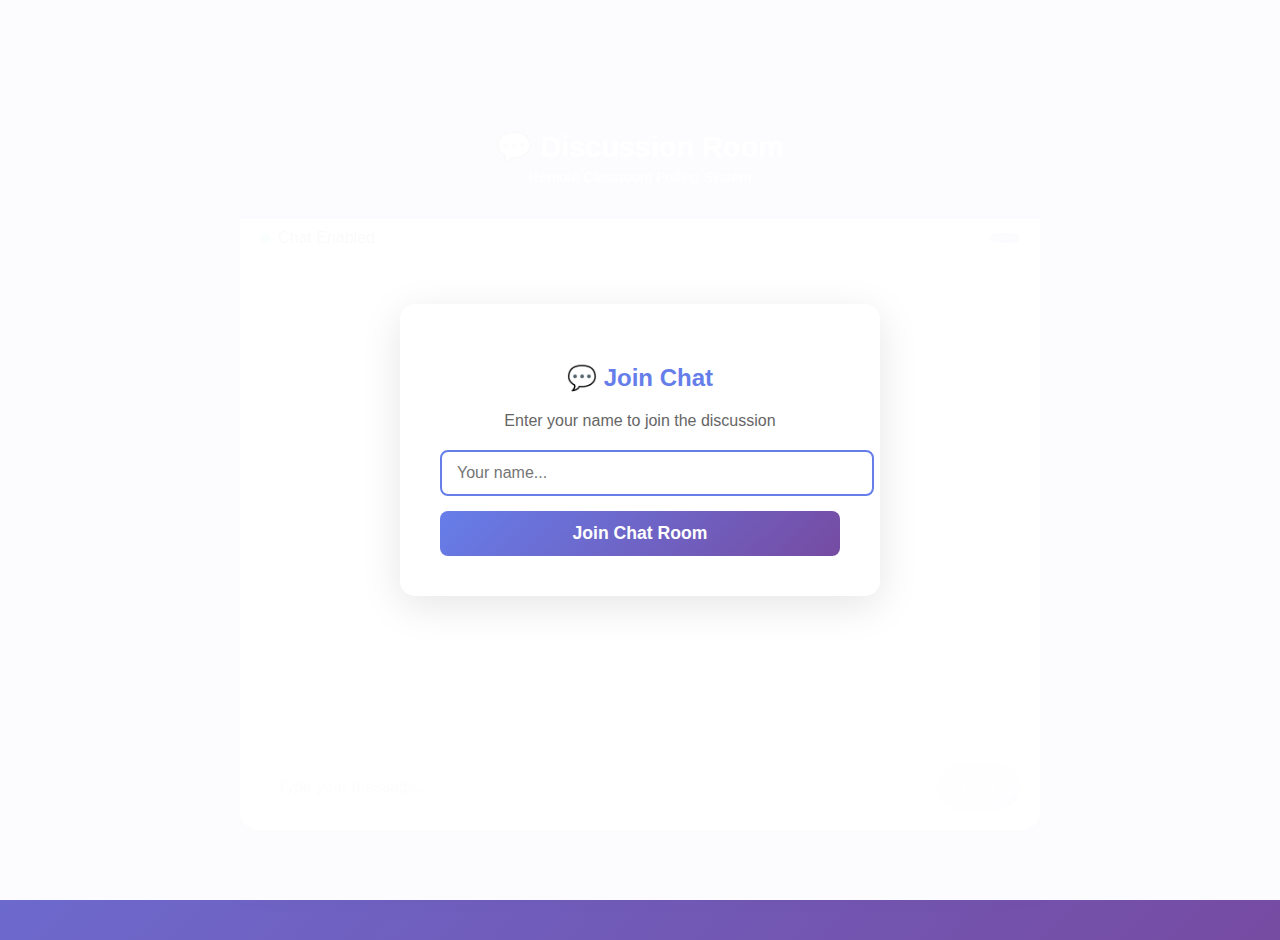
<file: web/chat.html>
<!DOCTYPE html>
<html lang="en">
  <head>
    <meta charset="UTF-8" />
    <meta name="viewport" content="width=device-width, initial-scale=1.0" />
    <title>Chat Room - Remote Polling</title>
    <link rel="stylesheet" href="styles.css" />
    <style>
      body {
        background: linear-gradient(135deg, #667eea 0%, #764ba2 100%);
        display: flex;
        justify-content: center;
        align-items: center;
        min-height: 100vh;
        padding: 20px;
      }

      .chat-container {
        background: white;
        border-radius: 20px;
        box-shadow: 0 20px 60px rgba(0, 0, 0, 0.3);
        max-width: 800px;
        width: 100%;
        height: 80vh;
        display: flex;
        flex-direction: column;
        overflow: hidden;
      }

      .chat-header {
        background: linear-gradient(135deg, #667eea 0%, #764ba2 100%);
        color: white;
        padding: 20px;
        text-align: center;
      }

      .chat-header h1 {
        margin: 0;
        font-size: 1.8em;
      }

      .chat-header .subtitle {
        margin-top: 5px;
        opacity: 0.9;
        font-size: 0.9em;
      }

      .chat-status {
        padding: 10px 20px;
        background: #f8f9fa;
        border-bottom: 1px solid #dee2e6;
        display: flex;
        justify-content: space-between;
        align-items: center;
      }

      .status-indicator {
        display: flex;
        align-items: center;
        gap: 8px;
      }

      .status-dot {
        width: 10px;
        height: 10px;
        border-radius: 50%;
        background: #10b981;
        animation: pulse 2s infinite;
      }

      .status-dot.disabled {
        background: #ef4444;
        animation: none;
      }

      .user-badge {
        background: #667eea;
        color: white;
        padding: 5px 15px;
        border-radius: 20px;
        font-size: 0.9em;
        font-weight: 600;
      }

      .login-overlay {
        position: absolute;
        top: 0;
        left: 0;
        right: 0;
        bottom: 0;
        background: rgba(255, 255, 255, 0.98);
        display: flex;
        justify-content: center;
        align-items: center;
        z-index: 100;
      }

      .login-overlay.hidden {
        display: none;
      }

      .login-box {
        background: white;
        padding: 40px;
        border-radius: 15px;
        box-shadow: 0 10px 40px rgba(0, 0, 0, 0.1);
        text-align: center;
        max-width: 400px;
        width: 100%;
      }

      .login-box h2 {
        color: #667eea;
        margin-bottom: 20px;
      }

      .login-box input {
        width: 100%;
        padding: 12px 15px;
        border: 2px solid #e9ecef;
        border-radius: 8px;
        font-size: 1em;
        margin-bottom: 15px;
      }

      .login-box input:focus {
        outline: none;
        border-color: #667eea;
      }

      .login-box button {
        width: 100%;
        padding: 12px;
        background: linear-gradient(135deg, #667eea 0%, #764ba2 100%);
        color: white;
        border: none;
        border-radius: 8px;
        font-size: 1.1em;
        font-weight: 600;
        cursor: pointer;
        transition: transform 0.3s;
      }

      .login-box button:hover {
        transform: translateY(-2px);
      }

      .messages-container {
        flex: 1;
        overflow-y: auto;
        padding: 20px;
        background: #f8f9fa;
      }

      .message {
        margin-bottom: 15px;
        animation: slideIn 0.3s ease-out;
      }

      @keyframes slideIn {
        from {
          opacity: 0;
          transform: translateY(10px);
        }
        to {
          opacity: 1;
          transform: translateY(0);
        }
      }

      .message-header {
        display: flex;
        align-items: center;
        gap: 10px;
        margin-bottom: 5px;
      }

      .message-author {
        font-weight: 600;
        color: #667eea;
      }

      .message-author.system {
        color: #f59e0b;
      }

      .message-time {
        font-size: 0.85em;
        color: #6c757d;
      }

      .message-content {
        background: white;
        padding: 12px 15px;
        border-radius: 10px;
        border-left: 3px solid #667eea;
        word-wrap: break-word;
      }

      .message.system .message-content {
        background: #fef3c7;
        border-left-color: #f59e0b;
        font-style: italic;
      }

      .message.own .message-content {
        background: #dbeafe;
        border-left-color: #3b82f6;
      }

      .chat-input-container {
        padding: 20px;
        background: white;
        border-top: 1px solid #dee2e6;
      }

      .chat-input-wrapper {
        display: flex;
        gap: 10px;
      }

      .chat-input {
        flex: 1;
        padding: 12px 15px;
        border: 2px solid #e9ecef;
        border-radius: 25px;
        font-size: 1em;
        resize: none;
        font-family: inherit;
      }

      .chat-input:focus {
        outline: none;
        border-color: #667eea;
      }

      .chat-input:disabled {
        background: #f8f9fa;
        cursor: not-allowed;
      }

      .send-button {
        padding: 12px 25px;
        background: linear-gradient(135deg, #667eea 0%, #764ba2 100%);
        color: white;
        border: none;
        border-radius: 25px;
        font-weight: 600;
        cursor: pointer;
        transition: all 0.3s;
      }

      .send-button:hover:not(:disabled) {
        transform: scale(1.05);
        box-shadow: 0 5px 15px rgba(102, 126, 234, 0.4);
      }

      .send-button:disabled {
        opacity: 0.5;
        cursor: not-allowed;
      }

      .chat-disabled-notice {
        text-align: center;
        padding: 20px;
        background: #fee2e2;
        color: #991b1b;
        border-radius: 10px;
        margin: 20px;
        display: none;
      }

      .chat-disabled-notice.show {
        display: block;
      }

      .empty-state {
        text-align: center;
        padding: 60px 20px;
        color: #6c757d;
      }

      .empty-state .icon {
        font-size: 4em;
        margin-bottom: 15px;
        opacity: 0.5;
      }

      .empty-state h3 {
        margin-bottom: 10px;
        color: #495057;
      }
    </style>
  </head>
  <body>
    <div class="chat-container">
      <!-- Login Overlay -->
      <div class="login-overlay" id="loginOverlay">
        <div class="login-box">
          <h2>💬 Join Chat</h2>
          <p style="color: #666; margin-bottom: 20px">
            Enter your name to join the discussion
          </p>
          <input
            type="text"
            id="nameInput"
            placeholder="Your name..."
            maxlength="30"
            autofocus
          />
          <button onclick="joinChat()">Join Chat Room</button>
        </div>
      </div>

      <!-- Chat Header -->
      <div class="chat-header">
        <h1>💬 Discussion Room</h1>
        <p class="subtitle">Remote Classroom Polling System</p>
      </div>

      <!-- Chat Status -->
      <div class="chat-status">
        <div class="status-indicator">
          <span class="status-dot" id="statusDot"></span>
          <span id="statusText">Chat Enabled</span>
        </div>
        <div class="user-badge" id="userBadge"></div>
      </div>

      <!-- Chat Disabled Notice -->
      <div class="chat-disabled-notice" id="chatDisabledNotice">
        🔒 Chat is currently disabled by the instructor
      </div>

      <!-- Messages Container -->
      <div class="messages-container" id="messagesContainer">
        <div class="empty-state">
          <div class="icon">💭</div>
          <h3>No messages yet</h3>
          <p>Be the first to start the conversation!</p>
        </div>
      </div>

      <!-- Chat Input -->
      <div class="chat-input-container">
        <div class="chat-input-wrapper">
          <textarea
            class="chat-input"
            id="messageInput"
            placeholder="Type your message..."
            rows="1"
            maxlength="500"
            disabled
          ></textarea>
          <button
            class="send-button"
            id="sendButton"
            onclick="sendMessage()"
            disabled
          >
            Send
          </button>
        </div>
      </div>
    </div>

    <script>
      let studentName = "";
      let chatEnabled = false;
      let pollInterval = null;

      function joinChat() {
        const name = document.getElementById("nameInput").value.trim();
        if (!name) {
          alert("Please enter your name");
          return;
        }

        // Join as student
        fetch("/student/join", {
          method: "POST",
          headers: { "Content-Type": "application/json" },
          body: JSON.stringify({ name: name }),
        })
          .then((response) => response.json())
          .then((data) => {
            if (data.success) {
              studentName = name;
              document.getElementById("loginOverlay").classList.add("hidden");
              document.getElementById("userBadge").textContent = name;
              loadMessages();
              startPolling();
            } else {
              alert(data.message || "Could not join chat");
            }
          })
          .catch((error) => {
            alert("Connection error: " + error.message);
          });
      }

      function loadMessages() {
        fetch("/chat/messages?limit=50")
          .then((response) => response.json())
          .then((data) => {
            chatEnabled = data.enabled;
            updateChatStatus(data.enabled);

            const container = document.getElementById("messagesContainer");
            container.innerHTML = "";

            if (data.messages.length === 0) {
              container.innerHTML = `
                            <div class="empty-state">
                                <div class="icon">💭</div>
                                <h3>No messages yet</h3>
                                <p>Be the first to start the conversation!</p>
                            </div>
                        `;
            } else {
              data.messages.forEach((msg) => displayMessage(msg, false));
              scrollToBottom();
            }
          })
          .catch((error) => {
            console.error("Error loading messages:", error);
          });
      }

      function displayMessage(msg, animate = true) {
        const container = document.getElementById("messagesContainer");

        // Remove empty state if exists
        const emptyState = container.querySelector(".empty-state");
        if (emptyState) {
          emptyState.remove();
        }

        const isOwn = msg.username === studentName;
        const isSystem = msg.username === "SYSTEM";

        const messageDiv = document.createElement("div");
        messageDiv.className = `message ${isOwn ? "own" : ""} ${
          isSystem ? "system" : ""
        }`;

        const time = new Date(msg.timestamp).toLocaleTimeString();

        messageDiv.innerHTML = `
                <div class="message-header">
                    <span class="message-author ${
                      isSystem ? "system" : ""
                    }">${msg.username}</span>
                    <span class="message-time">${time}</span>
                </div>
                <div class="message-content">${escapeHtml(msg.message)}</div>
            `;

        container.appendChild(messageDiv);

        if (animate) {
          scrollToBottom();
        }
      }

      function sendMessage() {
        const input = document.getElementById("messageInput");
        const message = input.value.trim();

        if (!message || !chatEnabled) {
          return;
        }

        fetch("/chat/send", {
          method: "POST",
          headers: { "Content-Type": "application/json" },
          body: JSON.stringify({
            name: studentName,
            message: message,
          }),
        })
          .then((response) => response.json())
          .then((data) => {
            if (data.success) {
              input.value = "";
              // Message will appear via polling
            } else {
              alert(data.error || "Could not send message");
            }
          })
          .catch((error) => {
            alert("Error sending message");
          });
      }

      function updateChatStatus(enabled) {
        chatEnabled = enabled;
        const statusDot = document.getElementById("statusDot");
        const statusText = document.getElementById("statusText");
        const messageInput = document.getElementById("messageInput");
        const sendButton = document.getElementById("sendButton");
        const notice = document.getElementById("chatDisabledNotice");

        if (enabled) {
          statusDot.classList.remove("disabled");
          statusText.textContent = "Chat Enabled";
          messageInput.disabled = false;
          sendButton.disabled = false;
          notice.classList.remove("show");
        } else {
          statusDot.classList.add("disabled");
          statusText.textContent = "Chat Disabled";
          messageInput.disabled = true;
          sendButton.disabled = true;
          notice.classList.add("show");
        }
      }

      function startPolling() {
        // Poll for new messages every 2 seconds
        pollInterval = setInterval(() => {
          fetch("/chat/messages?limit=50")
            .then((response) => response.json())
            .then((data) => {
              // Update chat status
              if (data.enabled !== chatEnabled) {
                updateChatStatus(data.enabled);
              }

              // Get current message count
              const currentMessages =
                document.querySelectorAll(".message").length;

              // If new messages arrived, reload
              if (data.messages.length > currentMessages) {
                const newMessages = data.messages.slice(currentMessages);
                newMessages.forEach((msg) => displayMessage(msg, true));
              }
            })
            .catch((error) => {
              console.error("Polling error:", error);
            });
        }, 2000);
      }

      function scrollToBottom() {
        const container = document.getElementById("messagesContainer");
        container.scrollTop = container.scrollHeight;
      }

      function escapeHtml(text) {
        const div = document.createElement("div");
        div.textContent = text;
        return div.innerHTML;
      }

      // Handle Enter key to send message
      document.addEventListener("DOMContentLoaded", () => {
        const messageInput = document.getElementById("messageInput");
        messageInput.addEventListener("keypress", (e) => {
          if (e.key === "Enter" && !e.shiftKey) {
            e.preventDefault();
            sendMessage();
          }
        });

        const nameInput = document.getElementById("nameInput");
        nameInput.addEventListener("keypress", (e) => {
          if (e.key === "Enter") {
            e.preventDefault();
            joinChat();
          }
        });
      });

      // Cleanup on page unload
      window.addEventListener("beforeunload", () => {
        if (pollInterval) {
          clearInterval(pollInterval);
        }
      });
    </script>
  </body>
</html>
</file>
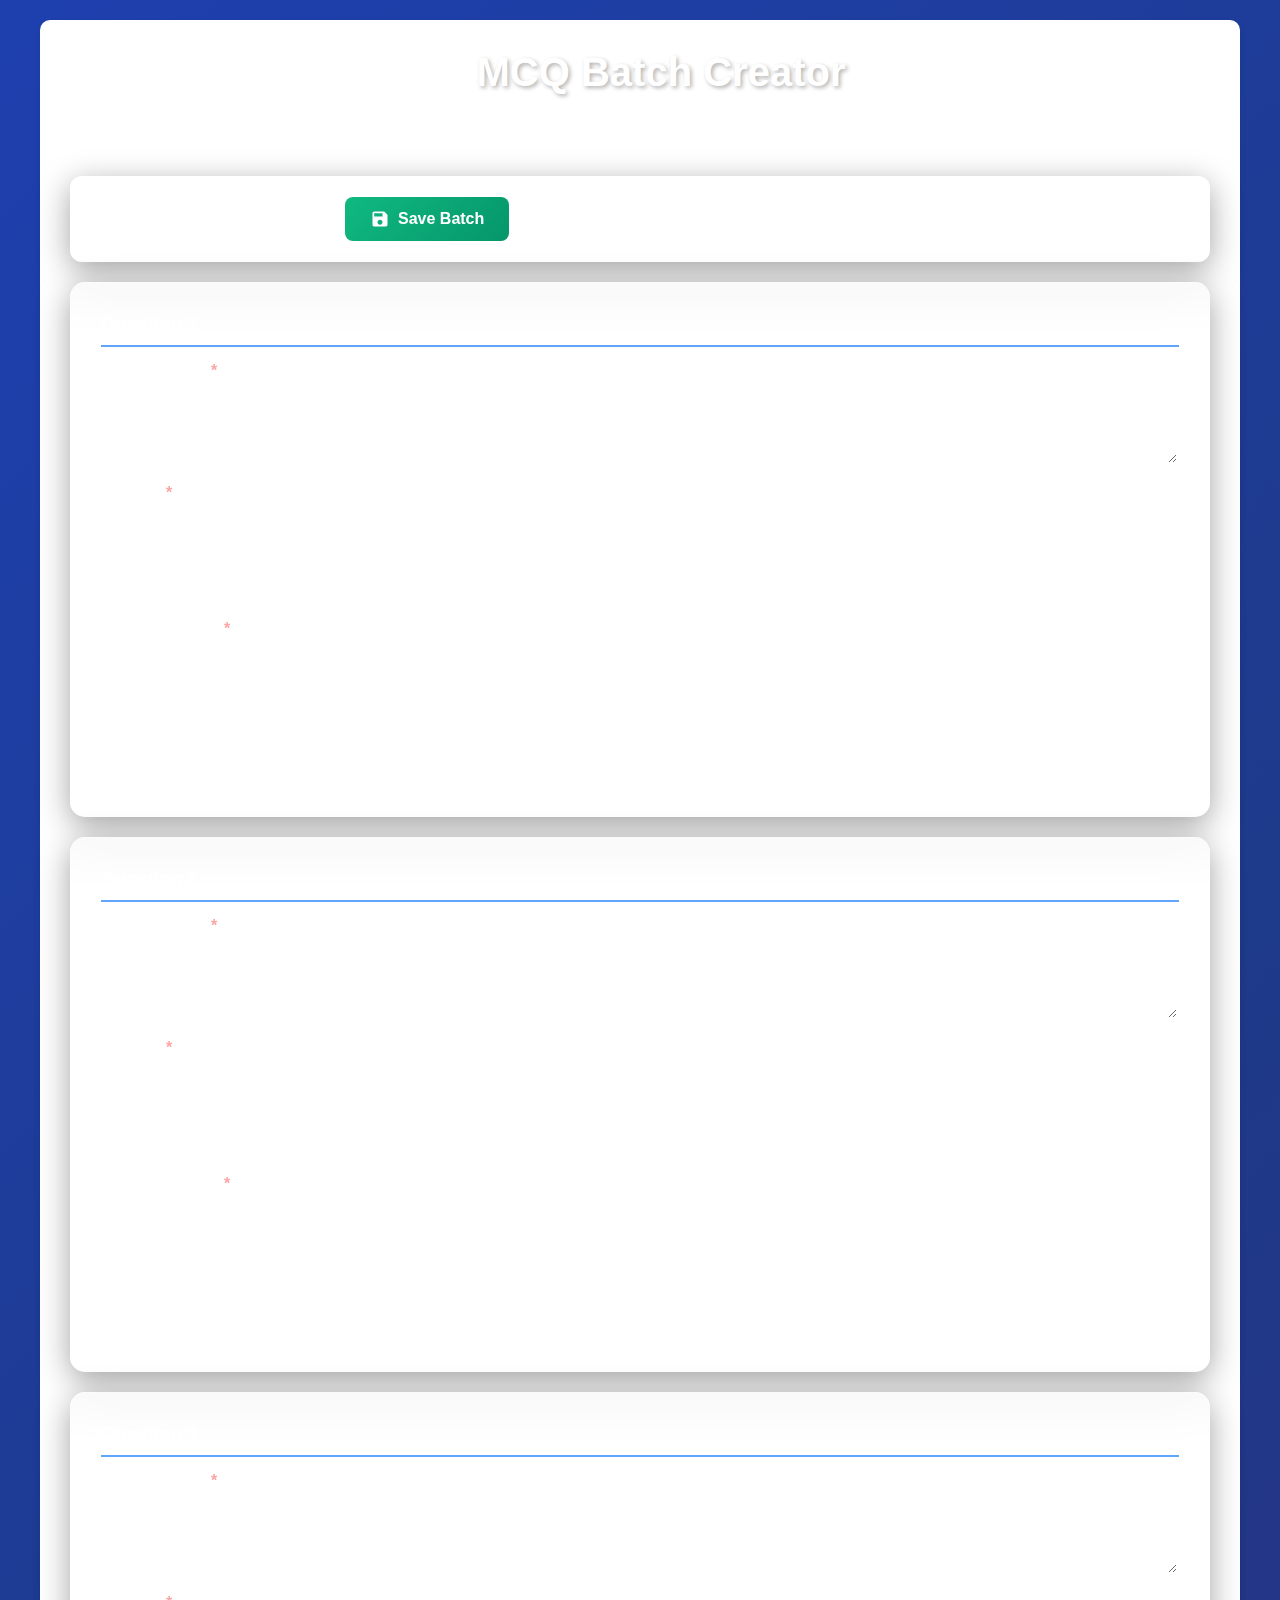
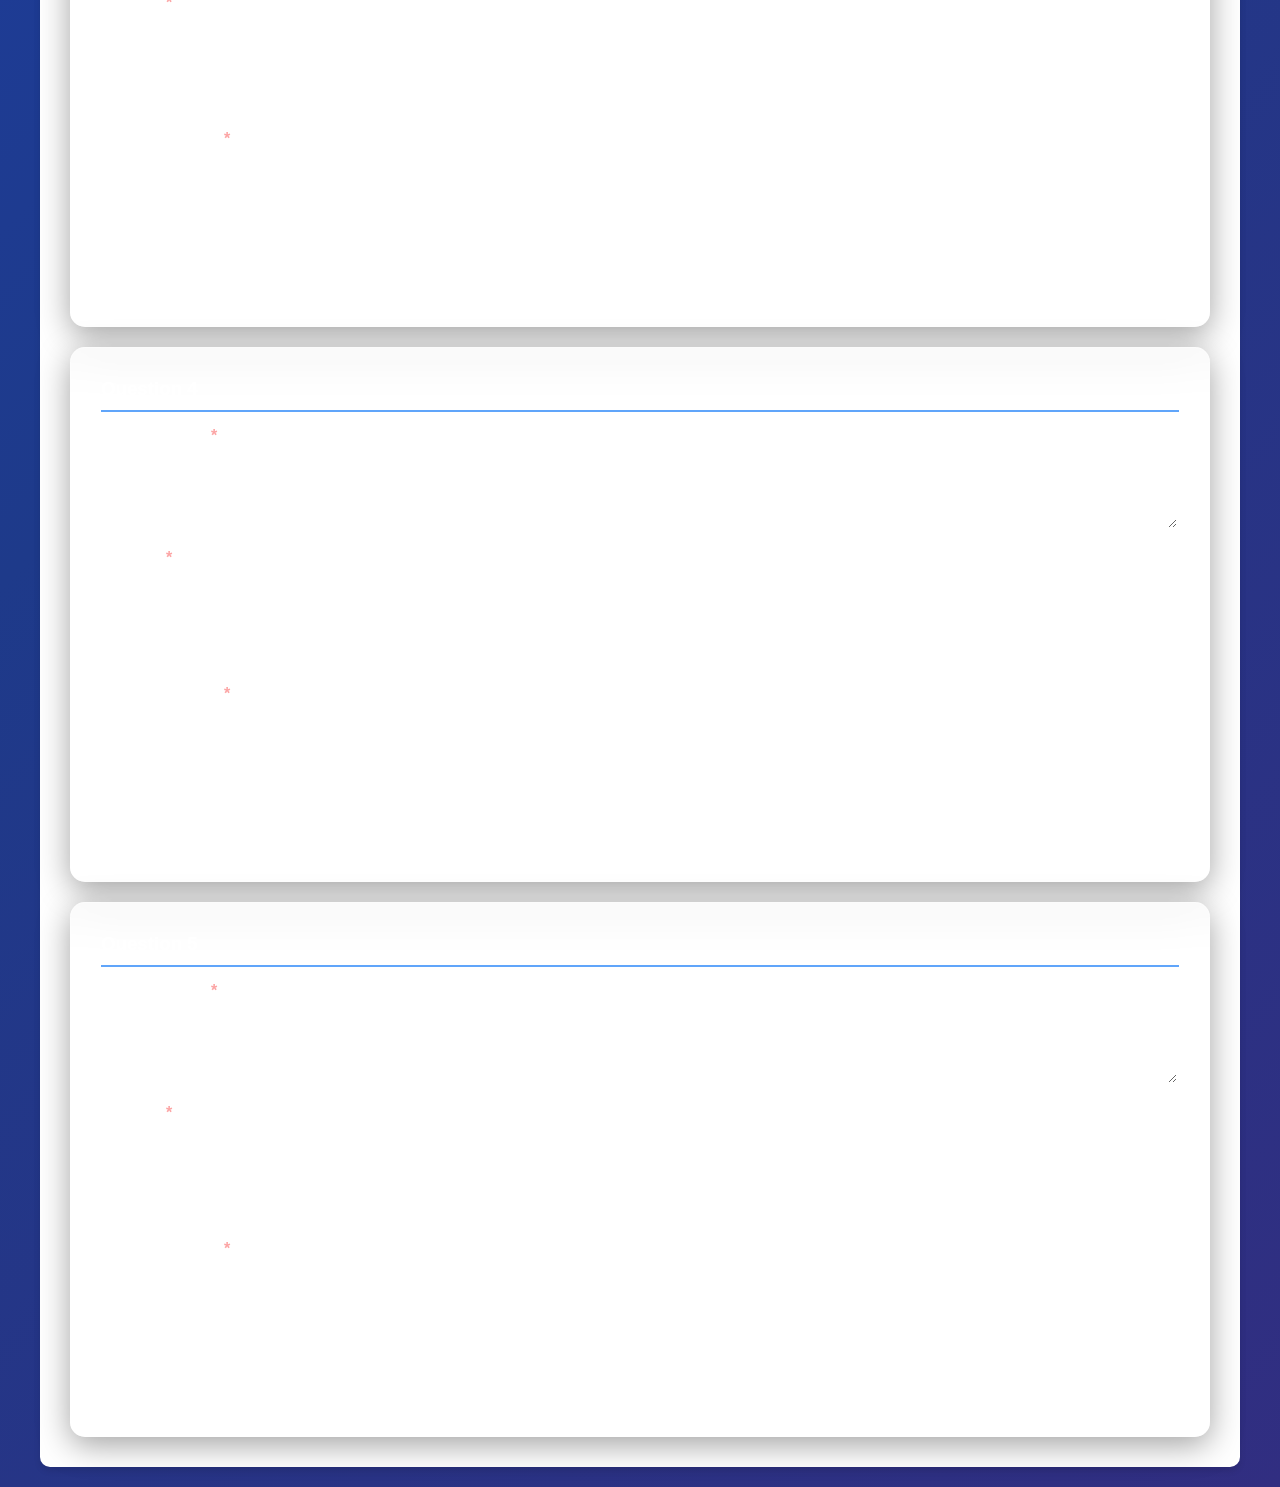
<file: web/mcq-batch.html>
<!DOCTYPE html>
<html lang="en">
  <head>
    <meta charset="UTF-8" />
    <meta name="viewport" content="width=device-width, initial-scale=1.0" />
    <title>MCQ Batch Creator - Remote Classroom</title>
    <link rel="stylesheet" href="styles.css" />
    <style>
      * {
        margin: 0;
        padding: 0;
        box-sizing: border-box;
      }

      body {
        font-family: "Segoe UI", Tahoma, Geneva, Verdana, sans-serif;
        background: linear-gradient(
          135deg,
          #1e40af 0%,
          #1e3a8a 50%,
          #312e81 100%
        );
        min-height: 100vh;
        padding: 20px;
      }

      .container {
        max-width: 1200px;
        margin: 0 auto;
      }

      header {
        text-align: center;
        color: white;
        margin-bottom: 30px;
      }

      header h1 {
        font-size: 2.5em;
        margin-bottom: 10px;
        text-shadow: 2px 2px 4px rgba(0, 0, 0, 0.3);
      }

      nav {
        margin-top: 15px;
        display: flex;
        gap: 15px;
        justify-content: center;
        flex-wrap: wrap;
      }

      nav a {
        color: white;
        text-decoration: none;
        padding: 8px 16px;
        background: rgba(255, 255, 255, 0.1);
        backdrop-filter: blur(10px);
        border-radius: 8px;
        border: 1px solid rgba(255, 255, 255, 0.2);
        transition: all 0.3s;
      }

      nav a:hover {
        background: rgba(255, 255, 255, 0.2);
        transform: translateY(-2px);
      }

      .content {
        position: relative;
        z-index: 1;
      }

      .batch-controls {
        margin: 20px 0;
        display: flex;
        gap: 10px;
        align-items: center;
        background: rgba(255, 255, 255, 0.15);
        backdrop-filter: blur(20px);
        -webkit-backdrop-filter: blur(20px);
        border: 1px solid rgba(255, 255, 255, 0.3);
        border-radius: 12px;
        padding: 20px;
        box-shadow: 0 8px 32px 0 rgba(0, 0, 0, 0.37);
      }

      .batch-controls label {
        color: white;
        font-weight: 600;
      }

      .batch-controls select {
        background: rgba(255, 255, 255, 0.1);
        backdrop-filter: blur(10px);
        color: white;
        border: 2px solid rgba(255, 255, 255, 0.3);
        border-radius: 8px;
        padding: 8px 12px;
        font-size: 1em;
      }

      .batch-controls select:focus {
        outline: none;
        border-color: #60a5fa;
      }

      .batch-controls select option {
        background: #1e3a8a;
        color: white;
      }

      .mcq-grid {
        display: grid;
        gap: 20px;
      }

      .mcq-card {
        background: rgba(255, 255, 255, 0.15);
        backdrop-filter: blur(20px);
        -webkit-backdrop-filter: blur(20px);
        border: 1px solid rgba(255, 255, 255, 0.3);
        border-radius: 15px;
        padding: 30px;
        box-shadow: 0 8px 32px 0 rgba(0, 0, 0, 0.37);
        transition: all 0.3s ease;
      }

      .mcq-card:hover {
        box-shadow: 0 8px 40px rgba(59, 130, 246, 0.4);
      }

      .mcq-card h3 {
        margin-top: 0;
        color: white;
        border-bottom: 2px solid #60a5fa;
        padding-bottom: 10px;
      }

      .form-group {
        margin: 15px 0;
      }

      .form-group label {
        display: block;
        font-weight: bold;
        margin-bottom: 5px;
        color: white;
      }

      .form-group input,
      .form-group textarea,
      .form-group select {
        width: 100%;
        padding: 12px 15px;
        border: 2px solid rgba(255, 255, 255, 0.3);
        border-radius: 8px;
        font-size: 14px;
        background: rgba(255, 255, 255, 0.1);
        backdrop-filter: blur(10px);
        color: white;
        transition: border-color 0.3s;
      }

      .form-group input::placeholder,
      .form-group textarea::placeholder {
        color: rgba(255, 255, 255, 0.6);
      }

      .form-group input:focus,
      .form-group textarea:focus,
      .form-group select:focus {
        outline: none;
        border-color: #60a5fa;
        box-shadow: 0 0 20px rgba(56, 189, 248, 0.3);
      }

      .form-group select option {
        background: #1e3a8a;
        color: white;
      }

      .form-group textarea {
        resize: vertical;
        min-height: 80px;
      }

      .options-group {
        display: grid;
        grid-template-columns: repeat(2, 1fr);
        gap: 10px;
      }

      .option-input {
        display: flex;
        align-items: center;
        gap: 8px;
      }

      .option-input label {
        font-weight: bold;
        min-width: 30px;
        color: white;
      }

      .inline-fields {
        display: grid;
        grid-template-columns: repeat(3, 1fr);
        gap: 10px;
      }

      .tag-input {
        display: flex;
        gap: 5px;
      }

      .tag-input input {
        flex: 1;
      }

      .required {
        color: #fca5a5;
      }

      .btn {
        padding: 12px 25px;
        border: none;
        border-radius: 8px;
        font-size: 1em;
        font-weight: 600;
        cursor: pointer;
        transition: all 0.3s;
        color: white;
        background: linear-gradient(135deg, #3b82f6 0%, #2563eb 100%);
      }

      .btn:hover {
        transform: translateY(-2px) scale(1.02);
        box-shadow: 0 10px 30px rgba(59, 130, 246, 0.5);
      }

      .btn-primary {
        background: linear-gradient(135deg, #10b981 0%, #059669 100%);
      }

      .btn-primary:hover {
        box-shadow: 0 10px 30px rgba(16, 185, 129, 0.5);
      }

      .success-message {
        background: rgba(16, 185, 129, 0.2);
        color: #6ee7b7;
        border: 1px solid rgba(16, 185, 129, 0.5);
        padding: 15px;
        border-radius: 8px;
        margin: 20px 0;
        display: none;
        backdrop-filter: blur(10px);
      }

      .error-message {
        background: rgba(239, 68, 68, 0.2);
        color: #fca5a5;
        border: 1px solid rgba(239, 68, 68, 0.5);
        padding: 15px;
        border-radius: 8px;
        margin: 20px 0;
        display: none;
        backdrop-filter: blur(10px);
      }
    </style>
  </head>
  <body>
    <div class="container">
      <header>
        <h1
          style="
            display: flex;
            align-items: center;
            justify-content: center;
            gap: 10px;
          "
        >
          <svg width="32" height="32" fill="currentColor" viewBox="0 0 24 24">
            <path
              d="M14 2H6c-1.1 0-1.99.9-1.99 2L4 20c0 1.1.89 2 1.99 2H18c1.1 0 2-.9 2-2V8l-6-6zm2 16H8v-2h8v2zm0-4H8v-2h8v2zm-3-5V3.5L18.5 9H13z"
            />
          </svg>
          MCQ Batch Creator
        </h1>
        <nav>
          <a href="index.html">Home</a>
          <a href="question-bank.html">Question Bank</a>
          <a href="quiz-builder.html">Quiz Builder</a>
          <a href="instructor.html">Instructor</a>
        </nav>
      </header>

      <div class="content">
        <div class="batch-controls">
          <label for="questionCount">Number of Questions:</label>
          <select id="questionCount" onchange="generateForms()">
            <option value="1">1</option>
            <option value="2">2</option>
            <option value="3">3</option>
            <option value="5" selected>5</option>
            <option value="10">10</option>
            <option value="15">15</option>
            <option value="20">20</option>
          </select>
          <button
            onclick="saveBatch()"
            class="btn btn-primary"
            style="display: flex; align-items: center; gap: 8px"
          >
            <svg width="20" height="20" fill="currentColor" viewBox="0 0 24 24">
              <path
                d="M17 3H5c-1.11 0-2 .9-2 2v14c0 1.1.89 2 2 2h14c1.1 0 2-.9 2-2V7l-4-4zm-5 16c-1.66 0-3-1.34-3-3s1.34-3 3-3 3 1.34 3 3-1.34 3-3 3zm3-10H5V5h10v4z"
              />
            </svg>
            Save Batch
          </button>
        </div>

        <div id="successMessage" class="success-message"></div>
        <div id="errorMessage" class="error-message"></div>

        <div id="mcqContainer" class="mcq-grid">
          <!-- MCQ forms will be generated here -->
        </div>
      </div>
    </div>

    <script>
      const API_BASE = "http://localhost:8090";

      // Sample general knowledge questions for quick demo
      const sampleQuestions = [
        {
          question: "What is the tallest mountain in the world?",
          options: ["Mount Kilimanjaro", "Mount Everest", "K2", "Mount Fuji"],
          correct: 1,
          difficulty: "EASY",
          timeLimit: 30,
          tags: "Geography, Mountains",
        },
        {
          question: "What is the capital of France?",
          options: ["London", "Berlin", "Paris", "Madrid"],
          correct: 2,
          difficulty: "EASY",
          timeLimit: 20,
          tags: "Geography, Europe",
        },
        {
          question: "Who painted the Mona Lisa?",
          options: [
            "Vincent van Gogh",
            "Pablo Picasso",
            "Leonardo da Vinci",
            "Michelangelo",
          ],
          correct: 2,
          difficulty: "MEDIUM",
          timeLimit: 30,
          tags: "Art, History",
        },
        {
          question: "What is the largest planet in our solar system?",
          options: ["Saturn", "Jupiter", "Neptune", "Earth"],
          correct: 1,
          difficulty: "EASY",
          timeLimit: 25,
          tags: "Science, Astronomy",
        },
        {
          question: "In which year did World War II end?",
          options: ["1943", "1944", "1945", "1946"],
          correct: 2,
          difficulty: "MEDIUM",
          timeLimit: 30,
          tags: "History, WWII",
        },
        {
          question: "What is the smallest country in the world?",
          options: ["Monaco", "Vatican City", "San Marino", "Liechtenstein"],
          correct: 1,
          difficulty: "HARD",
          timeLimit: 30,
          tags: "Geography, Countries",
        },
        {
          question: "Who wrote 'Romeo and Juliet'?",
          options: [
            "Charles Dickens",
            "William Shakespeare",
            "Jane Austen",
            "Mark Twain",
          ],
          correct: 1,
          difficulty: "EASY",
          timeLimit: 20,
          tags: "Literature, Shakespeare",
        },
        {
          question: "What is the speed of light?",
          options: [
            "300,000 km/s",
            "150,000 km/s",
            "450,000 km/s",
            "200,000 km/s",
          ],
          correct: 0,
          difficulty: "MEDIUM",
          timeLimit: 30,
          tags: "Physics, Science",
        },
        {
          question: "Which element has the chemical symbol 'O'?",
          options: ["Gold", "Oxygen", "Osmium", "Oganesson"],
          correct: 1,
          difficulty: "EASY",
          timeLimit: 20,
          tags: "Chemistry, Science",
        },
        {
          question: "How many continents are there?",
          options: ["5", "6", "7", "8"],
          correct: 2,
          difficulty: "EASY",
          timeLimit: 20,
          tags: "Geography, General",
        },
        {
          question: "What is the largest ocean on Earth?",
          options: [
            "Atlantic Ocean",
            "Indian Ocean",
            "Arctic Ocean",
            "Pacific Ocean",
          ],
          correct: 3,
          difficulty: "EASY",
          timeLimit: 25,
          tags: "Geography, Oceans",
        },
        {
          question: "Who developed the theory of relativity?",
          options: [
            "Isaac Newton",
            "Albert Einstein",
            "Galileo Galilei",
            "Stephen Hawking",
          ],
          correct: 1,
          difficulty: "MEDIUM",
          timeLimit: 30,
          tags: "Science, Physics",
        },
        {
          question: "What is the longest river in the world?",
          options: [
            "Amazon River",
            "Nile River",
            "Yangtze River",
            "Mississippi River",
          ],
          correct: 1,
          difficulty: "MEDIUM",
          timeLimit: 30,
          tags: "Geography, Rivers",
        },
        {
          question: "How many bones are in the human body?",
          options: ["186", "206", "226", "246"],
          correct: 1,
          difficulty: "HARD",
          timeLimit: 30,
          tags: "Biology, Anatomy",
        },
        {
          question: "What is the currency of Japan?",
          options: ["Yuan", "Won", "Yen", "Ringgit"],
          correct: 2,
          difficulty: "EASY",
          timeLimit: 20,
          tags: "Geography, Currency",
        },
        {
          question: "Which planet is known as the Red Planet?",
          options: ["Venus", "Mars", "Jupiter", "Saturn"],
          correct: 1,
          difficulty: "EASY",
          timeLimit: 20,
          tags: "Science, Astronomy",
        },
        {
          question: "What is the hardest natural substance on Earth?",
          options: ["Gold", "Iron", "Diamond", "Platinum"],
          correct: 2,
          difficulty: "MEDIUM",
          timeLimit: 25,
          tags: "Science, Geology",
        },
        {
          question: "Who was the first person to walk on the moon?",
          options: [
            "Buzz Aldrin",
            "Neil Armstrong",
            "Yuri Gagarin",
            "John Glenn",
          ],
          correct: 1,
          difficulty: "EASY",
          timeLimit: 25,
          tags: "History, Space",
        },
        {
          question: "What is the boiling point of water at sea level?",
          options: ["90°C", "100°C", "110°C", "120°C"],
          correct: 1,
          difficulty: "EASY",
          timeLimit: 20,
          tags: "Science, Physics",
        },
        {
          question: "Which country is known as the Land of the Rising Sun?",
          options: ["China", "Japan", "South Korea", "Thailand"],
          correct: 1,
          difficulty: "EASY",
          timeLimit: 20,
          tags: "Geography, Culture",
        },
      ];

      // Load data on page load
      window.onload = function () {
        generateForms();
      };

      function generateForms() {
        const count = parseInt(document.getElementById("questionCount").value);
        const container = document.getElementById("mcqContainer");
        container.innerHTML = "";

        for (let i = 1; i <= count; i++) {
          const card = createMCQCard(i);
          container.appendChild(card);
        }
      }

      function createMCQCard(number) {
        const card = document.createElement("div");
        card.className = "mcq-card";

        // Get sample data for this question (cycle through if more questions than samples)
        const sampleIndex = (number - 1) % sampleQuestions.length;
        const sample = sampleQuestions[sampleIndex];

        card.innerHTML = `
                <h3>Question ${number}</h3>
                
                <div class="form-group">
                    <label>Question Text <span class="required">*</span></label>
                    <textarea id="question-${number}" placeholder="Enter your question here..." required>${
          sample.question
        }</textarea>
                </div>

                <div class="form-group">
                    <label>Options <span class="required">*</span></label>
                    <div class="options-group">
                        <div class="option-input">
                            <label>A)</label>
                            <input type="text" id="optionA-${number}" placeholder="Option A" value="${
          sample.options[0]
        }" required>
                        </div>
                        <div class="option-input">
                            <label>B)</label>
                            <input type="text" id="optionB-${number}" placeholder="Option B" value="${
          sample.options[1]
        }" required>
                        </div>
                        <div class="option-input">
                            <label>C)</label>
                            <input type="text" id="optionC-${number}" placeholder="Option C" value="${
          sample.options[2]
        }" required>
                        </div>
                        <div class="option-input">
                            <label>D)</label>
                            <input type="text" id="optionD-${number}" placeholder="Option D" value="${
          sample.options[3]
        }" required>
                        </div>
                    </div>
                </div>

                <div class="form-group inline-fields">
                    <div>
                        <label>Correct Answer <span class="required">*</span></label>
                        <select id="correct-${number}" required>
                            <option value="0" ${
                              sample.correct === 0 ? "selected" : ""
                            }>A</option>
                            <option value="1" ${
                              sample.correct === 1 ? "selected" : ""
                            }>B</option>
                            <option value="2" ${
                              sample.correct === 2 ? "selected" : ""
                            }>C</option>
                            <option value="3" ${
                              sample.correct === 3 ? "selected" : ""
                            }>D</option>
                        </select>
                    </div>
                    <div>
                        <label>Difficulty</label>
                        <select id="difficulty-${number}">
                            <option value="EASY" ${
                              sample.difficulty === "EASY" ? "selected" : ""
                            }>Easy</option>
                            <option value="MEDIUM" ${
                              sample.difficulty === "MEDIUM" ? "selected" : ""
                            }>Medium</option>
                            <option value="HARD" ${
                              sample.difficulty === "HARD" ? "selected" : ""
                            }>Hard</option>
                        </select>
                    </div>
                    <div>
                        <label>Time Limit (seconds)</label>
                        <input type="number" id="timeLimit-${number}" placeholder="30" min="10" max="300" value="${
          sample.timeLimit
        }">
                    </div>
                </div>

                <div class="form-group">
                    <label>Tags (comma-separated)</label>
                    <input type="text" id="tags-${number}" placeholder="Java, Networking, Chapter 5" value="${
          sample.tags
        }">
                </div>
            `;
        return card;
      }

      async function saveBatch() {
        const count = parseInt(document.getElementById("questionCount").value);
        const questions = [];
        let hasErrors = false;

        // Collect all questions
        for (let i = 1; i <= count; i++) {
          const questionText = document
            .getElementById(`question-${i}`)
            .value.trim();
          const optionA = document.getElementById(`optionA-${i}`).value.trim();
          const optionB = document.getElementById(`optionB-${i}`).value.trim();
          const optionC = document.getElementById(`optionC-${i}`).value.trim();
          const optionD = document.getElementById(`optionD-${i}`).value.trim();
          const correctIndex = parseInt(
            document.getElementById(`correct-${i}`).value
          );
          const difficulty = document.getElementById(`difficulty-${i}`).value;
          const timeLimitStr = document.getElementById(`timeLimit-${i}`).value;
          const tagsStr = document.getElementById(`tags-${i}`).value;

          // Validation
          if (!questionText) {
            showError(`Question ${i}: Question text is required`);
            hasErrors = true;
            continue;
          }

          if (!optionA || !optionB || !optionC || !optionD) {
            showError(`Question ${i}: All 4 options are required`);
            hasErrors = true;
            continue;
          }

          const tags = tagsStr
            ? tagsStr
                .split(",")
                .map((t) => t.trim())
                .filter((t) => t)
            : [];
          const timeLimit = timeLimitStr ? parseInt(timeLimitStr) : null;

          questions.push({
            text: questionText,
            options: [optionA, optionB, optionC, optionD],
            correctIndex: correctIndex,
            tags: tags,
            difficulty: difficulty,
            timeLimitSeconds: timeLimit,
          });
        }

        if (hasErrors) {
          return;
        }

        if (questions.length === 0) {
          showError("No valid questions to save");
          return;
        }

        // Send to server
        try {
          const response = await fetch(`${API_BASE}/api/questions/batch`, {
            method: "POST",
            headers: {
              "Content-Type": "application/json",
            },
            body: JSON.stringify(questions),
          });

          const data = await response.json();

          if (response.ok && data.success) {
            showSuccess(
              `Successfully saved ${data.questionIds.length} questions!`
            );
            // Clear forms after 2 seconds
            setTimeout(() => {
              generateForms();
            }, 2000);
          } else {
            showError(data.error || data.message || "Failed to save questions");
          }
        } catch (error) {
          showError("Network error: " + error.message);
        }
      }

      function showSuccess(message) {
        const successDiv = document.getElementById("successMessage");
        successDiv.textContent = message;
        successDiv.style.display = "block";

        const errorDiv = document.getElementById("errorMessage");
        errorDiv.style.display = "none";

        setTimeout(() => {
          successDiv.style.display = "none";
        }, 5000);
      }

      function showError(message) {
        const errorDiv = document.getElementById("errorMessage");
        errorDiv.textContent = message;
        errorDiv.style.display = "block";

        const successDiv = document.getElementById("successMessage");
        successDiv.style.display = "none";
      }
    </script>
  </body>
</html>
</file>
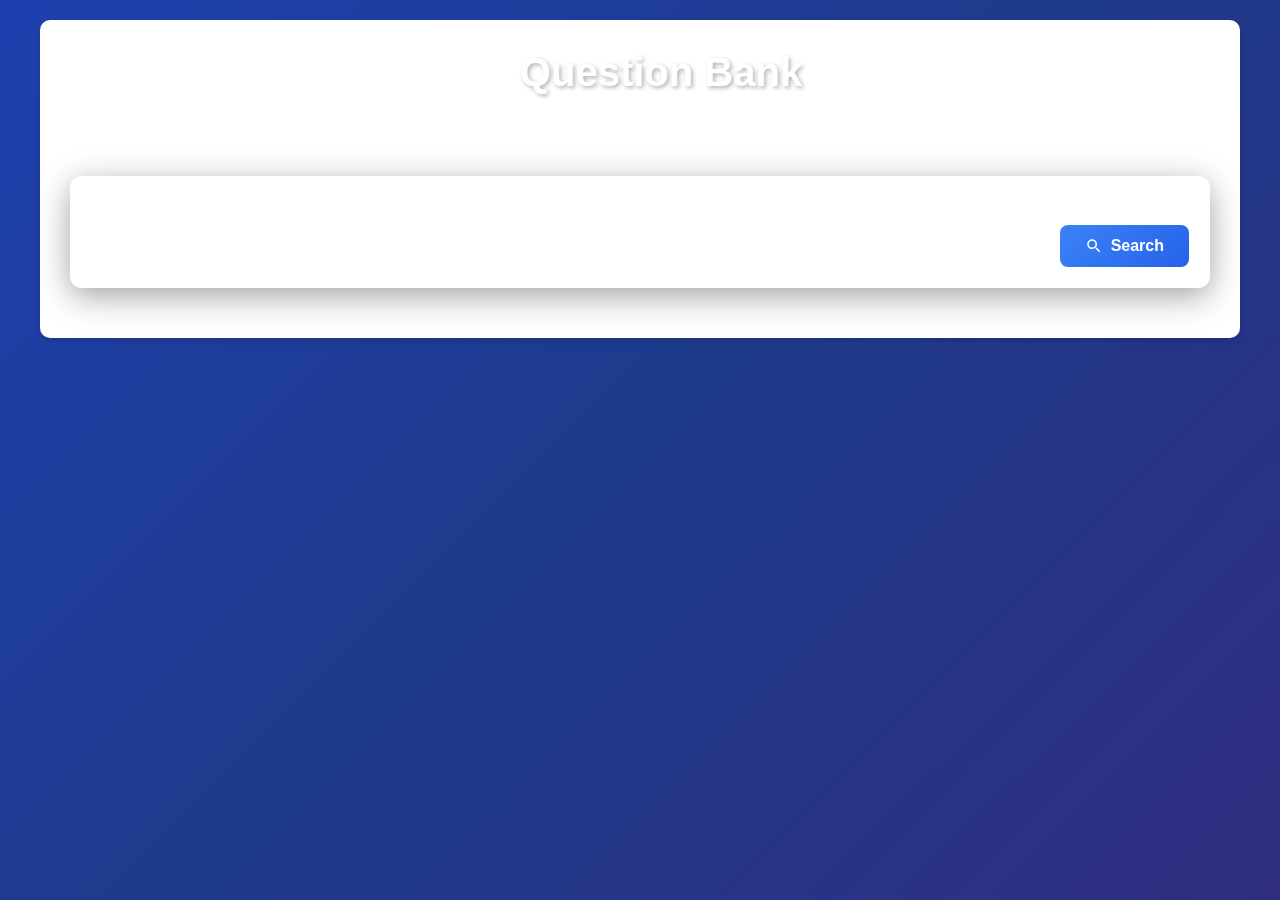
<file: web/question-bank.html>
<!DOCTYPE html>
<html lang="en">
  <head>
    <meta charset="UTF-8" />
    <meta name="viewport" content="width=device-width, initial-scale=1.0" />
    <title>Question Bank - Remote Classroom</title>
    <link rel="stylesheet" href="styles.css" />
    <style>
      * {
        margin: 0;
        padding: 0;
        box-sizing: border-box;
      }

      body {
        font-family: "Segoe UI", Tahoma, Geneva, Verdana, sans-serif;
        background: linear-gradient(
          135deg,
          #1e40af 0%,
          #1e3a8a 50%,
          #312e81 100%
        );
        min-height: 100vh;
        padding: 20px;
      }

      .container {
        max-width: 1200px;
        margin: 0 auto;
      }

      header {
        text-align: center;
        color: white;
        margin-bottom: 30px;
      }

      header h1 {
        font-size: 2.5em;
        margin-bottom: 10px;
        text-shadow: 2px 2px 4px rgba(0, 0, 0, 0.3);
      }

      nav {
        margin-top: 15px;
        display: flex;
        gap: 15px;
        justify-content: center;
        flex-wrap: wrap;
      }

      nav a {
        color: white;
        text-decoration: none;
        padding: 8px 16px;
        background: rgba(255, 255, 255, 0.1);
        backdrop-filter: blur(10px);
        border-radius: 8px;
        border: 1px solid rgba(255, 255, 255, 0.2);
        transition: all 0.3s;
      }

      nav a:hover {
        background: rgba(255, 255, 255, 0.2);
        transform: translateY(-2px);
      }

      .content {
        position: relative;
        z-index: 1;
      }

      .filters {
        background: rgba(255, 255, 255, 0.15);
        backdrop-filter: blur(20px);
        -webkit-backdrop-filter: blur(20px);
        border: 1px solid rgba(255, 255, 255, 0.3);
        padding: 20px;
        border-radius: 12px;
        margin-bottom: 20px;
        box-shadow: 0 8px 32px 0 rgba(0, 0, 0, 0.37);
      }

      .filters-grid {
        display: grid;
        grid-template-columns: 2fr 1fr 1fr auto;
        gap: 15px;
        align-items: end;
      }

      .filter-group label {
        display: block;
        font-weight: bold;
        margin-bottom: 5px;
        color: white;
      }

      .filter-group input,
      .filter-group select {
        width: 100%;
        padding: 12px 15px;
        border: 2px solid rgba(255, 255, 255, 0.3);
        border-radius: 8px;
        background: rgba(255, 255, 255, 0.1);
        backdrop-filter: blur(10px);
        color: white;
        font-size: 1em;
        transition: border-color 0.3s;
      }

      .filter-group input::placeholder {
        color: rgba(255, 255, 255, 0.6);
      }

      .filter-group input:focus,
      .filter-group select:focus {
        outline: none;
        border-color: #60a5fa;
        box-shadow: 0 0 20px rgba(56, 189, 248, 0.3);
      }

      .filter-group select option {
        background: #1e3a8a;
        color: white;
      }

      .btn {
        padding: 12px 25px;
        border: none;
        border-radius: 8px;
        font-size: 1em;
        font-weight: 600;
        cursor: pointer;
        transition: all 0.3s;
        color: white;
      }

      .btn-primary {
        background: linear-gradient(135deg, #3b82f6 0%, #2563eb 100%);
      }

      .btn-primary:hover {
        transform: translateY(-2px) scale(1.02);
        box-shadow: 0 10px 30px rgba(59, 130, 246, 0.5);
      }

      .question-list {
        display: grid;
        gap: 15px;
      }

      .question-card {
        background: rgba(255, 255, 255, 0.15);
        backdrop-filter: blur(20px);
        -webkit-backdrop-filter: blur(20px);
        border: 1px solid rgba(255, 255, 255, 0.3);
        border-radius: 15px;
        padding: 20px;
        box-shadow: 0 8px 32px 0 rgba(0, 0, 0, 0.37);
        transition: all 0.3s;
      }

      .question-card:hover {
        border-color: rgba(96, 165, 250, 0.6);
        box-shadow: 0 8px 40px rgba(59, 130, 246, 0.4);
      }

      .question-header {
        display: flex;
        justify-content: space-between;
        align-items: center;
        margin-bottom: 15px;
      }

      .question-id {
        background: rgba(255, 255, 255, 0.2);
        backdrop-filter: blur(10px);
        padding: 6px 12px;
        border-radius: 6px;
        font-family: monospace;
        font-size: 12px;
        color: white;
        border: 1px solid rgba(255, 255, 255, 0.3);
      }

      .question-tags {
        display: flex;
        gap: 5px;
        flex-wrap: wrap;
      }

      .tag {
        background: linear-gradient(135deg, #3b82f6 0%, #2563eb 100%);
        color: white;
        padding: 4px 10px;
        border-radius: 12px;
        font-size: 12px;
        border: 1px solid rgba(255, 255, 255, 0.2);
      }

      .difficulty-badge {
        padding: 6px 14px;
        border-radius: 12px;
        font-size: 12px;
        font-weight: bold;
      }

      .difficulty-EASY {
        background: rgba(16, 185, 129, 0.3);
        color: #6ee7b7;
        border: 1px solid rgba(16, 185, 129, 0.5);
      }

      .difficulty-MEDIUM {
        background: rgba(251, 146, 60, 0.3);
        color: #fdba74;
        border: 1px solid rgba(251, 146, 60, 0.5);
      }

      .difficulty-HARD {
        background: rgba(239, 68, 68, 0.3);
        color: #fca5a5;
        border: 1px solid rgba(239, 68, 68, 0.5);
      }

      .question-text {
        font-size: 16px;
        font-weight: bold;
        margin: 15px 0;
        color: white;
      }

      .options-grid {
        display: grid;
        grid-template-columns: repeat(2, 1fr);
        gap: 10px;
        margin: 15px 0;
      }

      .option {
        padding: 12px;
        background: rgba(255, 255, 255, 0.1);
        backdrop-filter: blur(10px);
        border-radius: 6px;
        border: 1px solid rgba(255, 255, 255, 0.2);
        color: white;
      }

      .option.correct {
        background: rgba(16, 185, 129, 0.2);
        border-color: #10b981;
        font-weight: bold;
        color: #6ee7b7;
      }

      .option-label {
        font-weight: bold;
        color: rgba(255, 255, 255, 0.8);
        margin-right: 5px;
      }

      .question-footer {
        display: flex;
        justify-content: space-between;
        align-items: center;
        margin-top: 15px;
        padding-top: 15px;
        border-top: 1px solid rgba(255, 255, 255, 0.2);
      }

      .question-meta {
        font-size: 13px;
        color: rgba(255, 255, 255, 0.8);
      }

      .question-actions {
        display: flex;
        gap: 10px;
      }

      .btn-small {
        padding: 8px 16px;
        font-size: 14px;
        border: none;
        border-radius: 6px;
        cursor: pointer;
        font-weight: 600;
        transition: all 0.3s;
        color: white;
        background: linear-gradient(135deg, #3b82f6 0%, #2563eb 100%);
      }

      .btn-small:hover {
        transform: translateY(-2px);
        box-shadow: 0 8px 20px rgba(59, 130, 246, 0.4);
      }

      .btn-danger {
        background: linear-gradient(135deg, #f44336 0%, #d32f2f 100%);
      }

      .btn-danger:hover {
        box-shadow: 0 8px 20px rgba(244, 67, 54, 0.4);
      }

      .empty-state {
        text-align: center;
        padding: 60px 20px;
        color: rgba(255, 255, 255, 0.8);
        background: rgba(255, 255, 255, 0.1);
        backdrop-filter: blur(10px);
        border-radius: 12px;
        border: 1px solid rgba(255, 255, 255, 0.2);
      }

      .empty-state h2 {
        color: white;
      }

      .empty-state a {
        color: #60a5fa;
        text-decoration: none;
        font-weight: bold;
      }

      .empty-state a:hover {
        text-decoration: underline;
      }
    </style>
  </head>
  <body>
    <div class="container">
      <header>
        <h1
          style="
            display: flex;
            align-items: center;
            justify-content: center;
            gap: 10px;
          "
        >
          <svg width="32" height="32" fill="currentColor" viewBox="0 0 24 24">
            <path
              d="M4 6H2v14c0 1.1.9 2 2 2h14v-2H4V6zm16-4H8c-1.1 0-2 .9-2 2v12c0 1.1.9 2 2 2h12c1.1 0 2-.9 2-2V4c0-1.1-.9-2-2-2zm-1 9H9V9h10v2zm-4 4H9v-2h6v2zm4-8H9V5h10v2z"
            />
          </svg>
          Question Bank
        </h1>
        <nav>
          <a href="index.html">Home</a>
          <a href="mcq-batch.html">Create MCQs</a>
          <a href="quiz-builder.html">Quiz Builder</a>
          <a href="instructor.html">Instructor</a>
        </nav>
      </header>

      <div class="content">
        <div class="filters">
          <div class="filters-grid">
            <div class="filter-group">
              <label>Search</label>
              <input
                type="text"
                id="searchInput"
                placeholder="Search questions, options, tags..."
              />
            </div>
            <div class="filter-group">
              <label>Tag</label>
              <input type="text" id="tagFilter" placeholder="Filter by tag" />
            </div>
            <div class="filter-group">
              <label>Difficulty</label>
              <select id="difficultyFilter">
                <option value="">All</option>
                <option value="EASY">Easy</option>
                <option value="MEDIUM">Medium</option>
                <option value="HARD">Hard</option>
              </select>
            </div>
            <div>
              <button
                onclick="loadQuestions()"
                class="btn btn-primary"
                style="display: flex; align-items: center; gap: 8px"
              >
                <svg
                  width="18"
                  height="18"
                  fill="currentColor"
                  viewBox="0 0 24 24"
                >
                  <path
                    d="M15.5 14h-.79l-.28-.27C15.41 12.59 16 11.11 16 9.5 16 5.91 13.09 3 9.5 3S3 5.91 3 9.5 5.91 16 9.5 16c1.61 0 3.09-.59 4.23-1.57l.27.28v.79l5 4.99L20.49 19l-4.99-5zm-6 0C7.01 14 5 11.99 5 9.5S7.01 5 9.5 5 14 7.01 14 9.5 11.99 14 9.5 14z"
                  />
                </svg>
                Search
              </button>
            </div>
          </div>
        </div>

        <div id="questionList" class="question-list">
          <!-- Questions will be loaded here -->
        </div>
      </div>
    </div>

    <script>
      const API_BASE = "http://localhost:8090";

      // Load questions on page load
      window.onload = function () {
        loadQuestions();
      };

      async function loadQuestions() {
        const search = document.getElementById("searchInput").value.trim();
        const tag = document.getElementById("tagFilter").value.trim();
        const difficulty = document.getElementById("difficultyFilter").value;

        // Build query string
        let queryParams = [];
        if (search) queryParams.push(`q=${encodeURIComponent(search)}`);
        if (tag) queryParams.push(`tag=${encodeURIComponent(tag)}`);
        if (difficulty) queryParams.push(`difficulty=${difficulty}`);

        const queryString =
          queryParams.length > 0 ? "?" + queryParams.join("&") : "";

        try {
          const response = await fetch(
            `${API_BASE}/api/questions${queryString}`
          );
          const data = await response.json();

          if (response.ok) {
            displayQuestions(data.questions || []);
          } else {
            console.error("Failed to load questions:", data);
          }
        } catch (error) {
          console.error("Network error:", error);
        }
      }

      function displayQuestions(questions) {
        const container = document.getElementById("questionList");

        if (questions.length === 0) {
          container.innerHTML = `
                    <div class="empty-state">
                        <h2>No Questions Found</h2>
                        <p>Create some questions using the <a href="mcq-batch.html">MCQ Batch Creator</a>.</p>
                    </div>
                `;
          return;
        }

        container.innerHTML = questions
          .map((q) => createQuestionCard(q))
          .join("");
      }

      function createQuestionCard(question) {
        const tags = question.tags
          .map((tag) => `<span class="tag">${tag}</span>`)
          .join("");
        const options = question.options
          .map((opt, idx) => {
            const isCorrect = idx === question.correctIndex;
            const letter = String.fromCharCode(65 + idx); // A, B, C, D
            return `
                    <div class="option ${isCorrect ? "correct" : ""}">
                        <span class="option-label">${letter})</span>
                        ${opt}
                    </div>
                `;
          })
          .join("");

        const timeInfo = question.timeLimitSeconds
          ? `Time: ${question.timeLimitSeconds}s`
          : "No time limit";

        return `
                <div class="question-card">
                    <div class="question-header">
                        <span class="question-id">${question.id}</span>
                        <div style="display: flex; gap: 10px; align-items: center;">
                            <span class="difficulty-badge difficulty-${question.difficulty}">${question.difficulty}</span>
                            <div class="question-tags">${tags}</div>
                        </div>
                    </div>

                    <div class="question-text">${question.text}</div>

                    <div class="options-grid">
                        ${options}
                    </div>

                    <div class="question-footer">
                        <div class="question-meta">
                            Correct: ${question.correctAnswer} | ${timeInfo}
                        </div>
                        <div class="question-actions">
                            <button onclick="editQuestion('${question.id}')" class="btn btn-small" style="display: flex; align-items: center; gap: 5px;">
                                <svg width="14" height="14" fill="currentColor" viewBox="0 0 24 24">
                                    <path d="M3 17.25V21h3.75L17.81 9.94l-3.75-3.75L3 17.25zM20.71 7.04c.39-.39.39-1.02 0-1.41l-2.34-2.34c-.39-.39-1.02-.39-1.41 0l-1.83 1.83 3.75 3.75 1.83-1.83z"/>
                                </svg>
                                Edit
                            </button>
                            <button onclick="deleteQuestion('${question.id}')" class="btn btn-small btn-danger" style="display: flex; align-items: center; gap: 5px;">
                                <svg width="14" height="14" fill="currentColor" viewBox="0 0 24 24">
                                    <path d="M6 19c0 1.1.9 2 2 2h8c1.1 0 2-.9 2-2V7H6v12zM19 4h-3.5l-1-1h-5l-1 1H5v2h14V4z"/>
                                </svg>
                                Delete
                            </button>
                        </div>
                    </div>
                </div>
            `;
      }

      function editQuestion(questionId) {
        // Simple implementation: redirect to edit page or show modal
        alert(
          "Edit functionality: In a full implementation, this would open an edit form for question " +
            questionId
        );
        // You could implement inline editing or a modal dialog here
      }

      async function deleteQuestion(questionId) {
        if (!confirm("Are you sure you want to delete this question?")) {
          return;
        }

        try {
          const response = await fetch(
            `${API_BASE}/api/questions/${questionId}`,
            {
              method: "DELETE",
            }
          );

          const data = await response.json();

          if (response.ok && data.success) {
            alert("Question deleted successfully");
            loadQuestions(); // Reload the list
          } else {
            alert("Failed to delete question: " + (data.error || data.message));
          }
        } catch (error) {
          alert("❌ Network error: " + error.message);
        }
      }
    </script>
  </body>
</html>
</file>
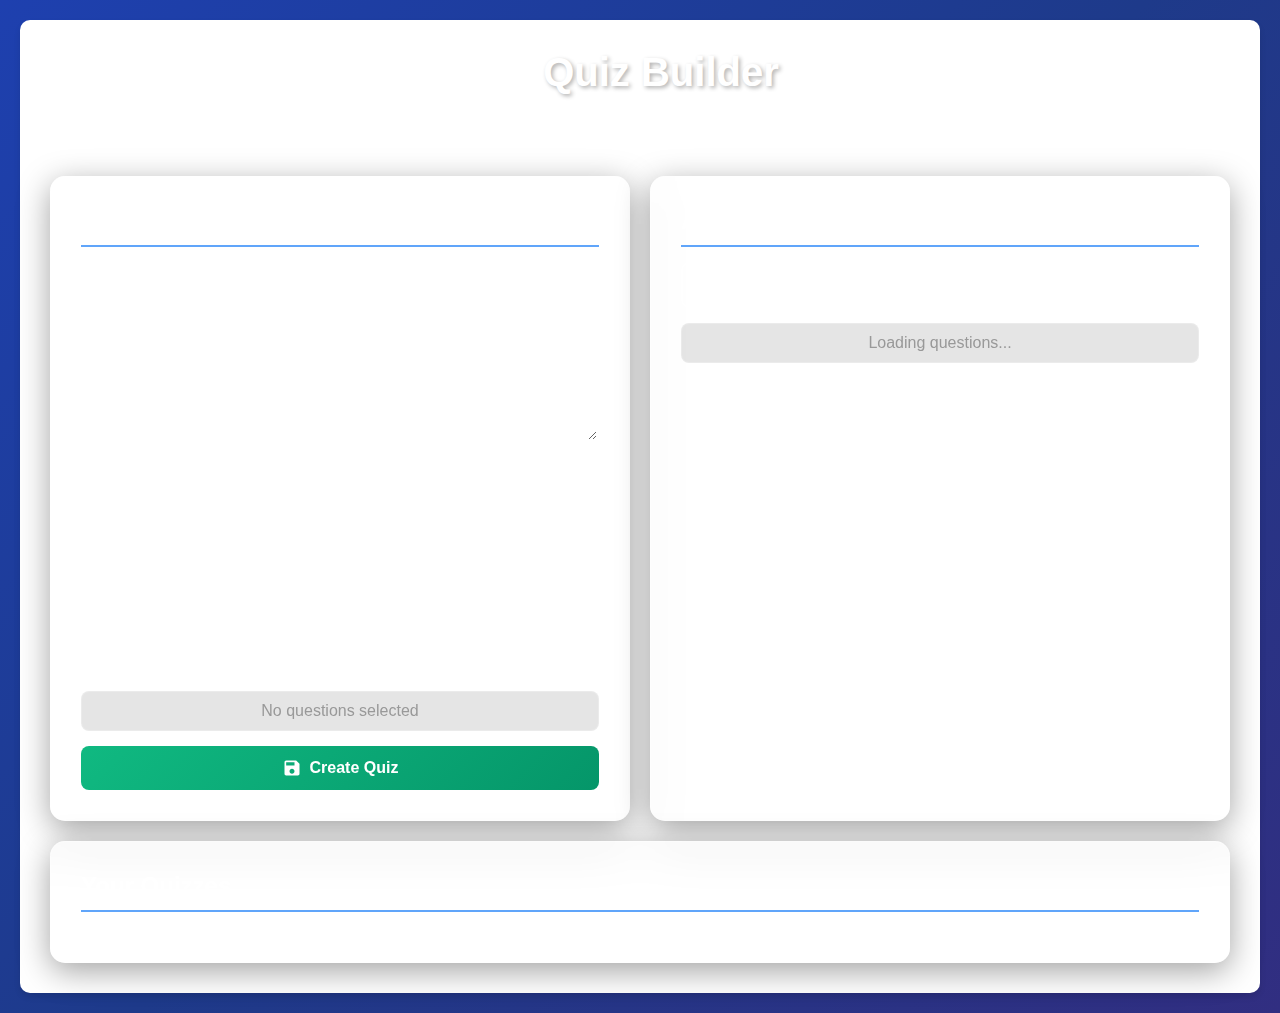
<file: web/quiz-builder.html>
<!DOCTYPE html>
<html lang="en">
  <head>
    <meta charset="UTF-8" />
    <meta name="viewport" content="width=device-width, initial-scale=1.0" />
    <title>Quiz Builder - Remote Classroom</title>
    <link rel="stylesheet" href="styles.css" />
    <style>
      * {
        margin: 0;
        padding: 0;
        box-sizing: border-box;
      }

      body {
        font-family: "Segoe UI", Tahoma, Geneva, Verdana, sans-serif;
        background: linear-gradient(
          135deg,
          #1e40af 0%,
          #1e3a8a 50%,
          #312e81 100%
        );
        min-height: 100vh;
        padding: 20px;
      }

      .container {
        max-width: 1400px;
        margin: 0 auto;
      }

      header {
        text-align: center;
        color: white;
        margin-bottom: 30px;
      }

      header h1 {
        font-size: 2.5em;
        margin-bottom: 10px;
        text-shadow: 2px 2px 4px rgba(0, 0, 0, 0.3);
      }

      nav {
        margin-top: 15px;
        display: flex;
        gap: 15px;
        justify-content: center;
        flex-wrap: wrap;
      }

      nav a {
        color: white;
        text-decoration: none;
        padding: 8px 16px;
        background: rgba(255, 255, 255, 0.1);
        backdrop-filter: blur(10px);
        border-radius: 8px;
        border: 1px solid rgba(255, 255, 255, 0.2);
        transition: all 0.3s;
      }

      nav a:hover {
        background: rgba(255, 255, 255, 0.2);
        transform: translateY(-2px);
      }

      .content {
        position: relative;
        z-index: 1;
      }

      .builder-container {
        display: grid;
        grid-template-columns: 1fr 1fr;
        gap: 20px;
        margin: 20px 0;
      }

      .panel {
        background: rgba(255, 255, 255, 0.15);
        backdrop-filter: blur(20px);
        -webkit-backdrop-filter: blur(20px);
        border: 1px solid rgba(255, 255, 255, 0.3);
        border-radius: 15px;
        padding: 30px;
        box-shadow: 0 8px 32px 0 rgba(0, 0, 0, 0.37);
        transition: all 0.3s ease;
      }

      .panel:hover {
        box-shadow: 0 8px 40px rgba(59, 130, 246, 0.4);
      }

      .panel h2 {
        margin-top: 0;
        padding-bottom: 10px;
        border-bottom: 2px solid #60a5fa;
        color: white;
      }

      .panel h3 {
        color: white;
        margin: 15px 0 10px 0;
      }

      .form-group {
        margin: 15px 0;
      }

      .form-group label {
        display: block;
        font-weight: bold;
        margin-bottom: 5px;
        color: white;
      }

      .form-group input,
      .form-group textarea {
        width: 100%;
        padding: 12px 15px;
        border: 2px solid rgba(255, 255, 255, 0.3);
        border-radius: 8px;
        background: rgba(255, 255, 255, 0.1);
        backdrop-filter: blur(10px);
        color: white;
        font-size: 1em;
        transition: border-color 0.3s;
      }

      .form-group input::placeholder,
      .form-group textarea::placeholder {
        color: rgba(255, 255, 255, 0.6);
      }

      .form-group input:focus,
      .form-group textarea:focus {
        outline: none;
        border-color: #60a5fa;
        box-shadow: 0 0 20px rgba(56, 189, 248, 0.3);
      }

      .form-row {
        display: grid;
        grid-template-columns: 1fr 1fr;
        gap: 15px;
      }

      .btn {
        padding: 12px 25px;
        border: none;
        border-radius: 8px;
        font-size: 1em;
        font-weight: 600;
        cursor: pointer;
        transition: all 0.3s;
        color: white;
      }

      .btn-primary {
        background: linear-gradient(135deg, #10b981 0%, #059669 100%);
      }

      .btn-primary:hover {
        transform: translateY(-2px) scale(1.02);
        box-shadow: 0 10px 30px rgba(16, 185, 129, 0.5);
      }

      .btn-small {
        padding: 8px 16px;
        font-size: 14px;
        background: linear-gradient(135deg, #3b82f6 0%, #2563eb 100%);
      }

      .btn-small:hover {
        transform: translateY(-2px);
        box-shadow: 0 8px 20px rgba(59, 130, 246, 0.4);
      }

      .btn-danger {
        background: linear-gradient(135deg, #f44336 0%, #d32f2f 100%);
      }

      .btn-danger:hover {
        box-shadow: 0 8px 20px rgba(244, 67, 54, 0.4);
      }

      .question-browser {
        max-height: 400px;
        overflow-y: auto;
        border: 1px solid rgba(255, 255, 255, 0.2);
        border-radius: 8px;
        padding: 10px;
        background: rgba(0, 0, 0, 0.1);
      }

      .question-item {
        padding: 12px;
        margin: 5px 0;
        background: rgba(255, 255, 255, 0.1);
        backdrop-filter: blur(10px);
        border: 1px solid rgba(255, 255, 255, 0.2);
        border-radius: 6px;
        cursor: pointer;
        transition: all 0.2s;
        color: white;
      }

      .question-item:hover {
        background: rgba(96, 165, 250, 0.2);
        border-color: #60a5fa;
      }

      .question-item.selected {
        background: linear-gradient(135deg, #10b981 0%, #059669 100%);
        color: white;
        border-color: #10b981;
      }

      .question-item-text {
        font-weight: bold;
        margin-bottom: 5px;
      }

      .question-item-meta {
        font-size: 12px;
        color: rgba(255, 255, 255, 0.7);
      }

      .question-item.selected .question-item-meta {
        color: rgba(255, 255, 255, 0.9);
      }

      .selected-questions {
        max-height: 400px;
        overflow-y: auto;
        border: 1px solid rgba(255, 255, 255, 0.2);
        border-radius: 8px;
        padding: 10px;
        background: rgba(0, 0, 0, 0.1);
      }

      .selected-question {
        display: flex;
        justify-content: space-between;
        align-items: center;
        padding: 12px;
        margin: 5px 0;
        background: rgba(255, 255, 255, 0.1);
        backdrop-filter: blur(10px);
        border-radius: 6px;
        border: 1px solid rgba(255, 255, 255, 0.2);
        color: white;
      }

      .selected-question-order {
        font-weight: bold;
        margin-right: 10px;
        color: #60a5fa;
      }

      .selected-question-text {
        flex: 1;
        font-size: 14px;
      }

      .selected-question-actions {
        display: flex;
        gap: 5px;
      }

      .btn-icon {
        background: rgba(255, 255, 255, 0.2);
        backdrop-filter: blur(10px);
        color: white;
        border: 1px solid rgba(255, 255, 255, 0.3);
        padding: 5px 10px;
        border-radius: 4px;
        cursor: pointer;
        font-size: 12px;
        transition: all 0.2s;
      }

      .btn-icon:hover {
        background: rgba(255, 255, 255, 0.3);
      }

      .btn-icon.remove {
        background: rgba(239, 68, 68, 0.3);
        border-color: rgba(239, 68, 68, 0.5);
      }

      .btn-icon.remove:hover {
        background: rgba(239, 68, 68, 0.5);
      }

      .quiz-list {
        display: grid;
        gap: 15px;
        margin-top: 20px;
      }

      .quiz-card {
        background: rgba(255, 255, 255, 0.15);
        backdrop-filter: blur(20px);
        -webkit-backdrop-filter: blur(20px);
        border: 1px solid rgba(255, 255, 255, 0.3);
        border-radius: 12px;
        padding: 20px;
        box-shadow: 0 8px 32px 0 rgba(0, 0, 0, 0.37);
        transition: all 0.3s;
      }

      .quiz-card:hover {
        box-shadow: 0 8px 40px rgba(59, 130, 246, 0.4);
      }

      .quiz-card-header {
        display: flex;
        justify-content: space-between;
        align-items: center;
        margin-bottom: 10px;
      }

      .quiz-title {
        font-size: 18px;
        font-weight: bold;
        color: white;
      }

      .quiz-status {
        padding: 6px 14px;
        border-radius: 12px;
        font-size: 12px;
        font-weight: bold;
      }

      .status-DRAFT {
        background: rgba(251, 146, 60, 0.3);
        color: #fdba74;
        border: 1px solid rgba(251, 146, 60, 0.5);
      }

      .status-READY {
        background: rgba(16, 185, 129, 0.3);
        color: #6ee7b7;
        border: 1px solid rgba(16, 185, 129, 0.5);
      }

      .status-RUNNING {
        background: rgba(59, 130, 246, 0.3);
        color: #93c5fd;
        border: 1px solid rgba(59, 130, 246, 0.5);
      }

      .status-ENDED {
        background: rgba(156, 163, 175, 0.3);
        color: #d1d5db;
        border: 1px solid rgba(156, 163, 175, 0.5);
      }

      .quiz-description {
        color: rgba(255, 255, 255, 0.8);
        margin: 10px 0;
      }

      .quiz-meta {
        font-size: 13px;
        color: rgba(255, 255, 255, 0.7);
        margin: 10px 0;
      }

      .quiz-actions {
        display: flex;
        gap: 10px;
        margin-top: 15px;
        padding-top: 15px;
        border-top: 1px solid rgba(255, 255, 255, 0.2);
      }
    </style>
  </head>
  <body>
    <div class="container">
      <header>
        <h1
          style="
            display: flex;
            align-items: center;
            justify-content: center;
            gap: 10px;
          "
        >
          <svg width="32" height="32" fill="currentColor" viewBox="0 0 24 24">
            <path
              d="M19 3h-4.18C14.4 1.84 13.3 1 12 1c-1.3 0-2.4.84-2.82 2H5c-1.1 0-2 .9-2 2v14c0 1.1.9 2 2 2h14c1.1 0 2-.9 2-2V5c0-1.1-.9-2-2-2zm-7 0c.55 0 1 .45 1 1s-.45 1-1 1-1-.45-1-1 .45-1 1-1zm2 14H7v-2h7v2zm3-4H7v-2h10v2zm0-4H7V7h10v2z"
            />
          </svg>
          Quiz Builder
        </h1>
        <nav>
          <a href="index.html">Home</a>
          <a href="mcq-batch.html">Create MCQs</a>
          <a href="question-bank.html">Question Bank</a>
          <a href="instructor.html">Instructor</a>
        </nav>
      </header>

      <div class="content">
        <!-- Quiz Creation Section -->
        <div class="builder-container">
          <!-- Left Panel: Quiz Details -->
          <div class="panel">
            <h2>Quiz Details</h2>

            <div class="form-group">
              <label>Quiz Title *</label>
              <input
                type="text"
                id="quizTitle"
                value="General Knowledge"
                placeholder="e.g., Chapter 5 Network Programming Quiz"
              />
            </div>

            <div class="form-group">
              <label>Description</label>
              <textarea
                id="quizDescription"
                rows="3"
                placeholder="Optional description..."
              ></textarea>
            </div>

            <div class="form-row">
              <div class="form-group">
                <label>Per-Question Time (seconds)</label>
                <input
                  type="number"
                  id="perQuestionTime"
                  placeholder="30"
                  min="10"
                  max="300"
                />
              </div>
              <div class="form-group">
                <label>Total Quiz Time (seconds)</label>
                <input
                  type="number"
                  id="totalTime"
                  placeholder="600"
                  min="60"
                />
              </div>
            </div>

            <div class="form-group">
              <label>Points per Correct Answer</label>
              <input
                type="number"
                id="perCorrectScore"
                value="1"
                min="1"
                max="10"
              />
            </div>

            <h3>Selected Questions (<span id="selectedCount">0</span>)</h3>
            <div id="selectedQuestions" class="selected-questions">
              <p style="text-align: center; color: #999">
                No questions selected
              </p>
            </div>

            <button
              onclick="saveQuiz()"
              class="btn btn-primary"
              style="
                width: 100%;
                margin-top: 15px;
                display: flex;
                align-items: center;
                justify-content: center;
                gap: 8px;
              "
            >
              <svg
                width="20"
                height="20"
                fill="currentColor"
                viewBox="0 0 24 24"
              >
                <path
                  d="M17 3H5c-1.11 0-2 .9-2 2v14c0 1.1.89 2 2 2h14c1.1 0 2-.9 2-2V7l-4-4zm-5 16c-1.66 0-3-1.34-3-3s1.34-3 3-3 3 1.34 3 3-1.34 3-3 3zm3-10H5V5h10v4z"
                />
              </svg>
              Create Quiz
            </button>
          </div>

          <!-- Right Panel: Question Browser -->
          <div class="panel">
            <h2>Available Questions</h2>

            <div class="form-group">
              <input
                type="text"
                id="questionSearch"
                placeholder="Search questions..."
                onkeyup="filterQuestions()"
              />
            </div>

            <div id="questionBrowser" class="question-browser">
              <p style="text-align: center; color: #999">
                Loading questions...
              </p>
            </div>
          </div>
        </div>

        <!-- Existing Quizzes Section -->
        <div class="panel" style="margin-top: 20px">
          <h2>Your Quizzes</h2>
          <div id="quizList" class="quiz-list">
            <!-- Quizzes will be loaded here -->
          </div>
        </div>
      </div>
    </div>

    <script>
      const API_BASE = "http://localhost:8090";
      let allQuestions = [];
      let selectedQuestionIds = [];

      // Load data on page load
      window.onload = function () {
        loadAllQuestions();
        loadQuizzes();
      };

      async function loadAllQuestions() {
        try {
          const response = await fetch(`${API_BASE}/api/questions`);
          const data = await response.json();

          if (response.ok) {
            allQuestions = data.questions || [];
            displayQuestions(allQuestions);
          }
        } catch (error) {
          console.error("Failed to load questions:", error);
        }
      }

      function displayQuestions(questions) {
        const browser = document.getElementById("questionBrowser");

        if (questions.length === 0) {
          browser.innerHTML =
            '<p style="text-align: center; color: #999;">No questions available</p>';
          return;
        }

        browser.innerHTML = questions
          .map((q) => {
            const isSelected = selectedQuestionIds.includes(q.id);
            return `
                    <div class="question-item ${isSelected ? "selected" : ""}" 
                         onclick="toggleQuestion('${q.id}')">
                        <div class="question-item-text">${q.text}</div>
                        <div class="question-item-meta">
                            ${q.difficulty} | ${q.tags.join(", ") || "No tags"}
                        </div>
                    </div>
                `;
          })
          .join("");
      }

      function filterQuestions() {
        const search = document
          .getElementById("questionSearch")
          .value.toLowerCase();

        if (!search) {
          displayQuestions(allQuestions);
          return;
        }

        const filtered = allQuestions.filter(
          (q) =>
            q.text.toLowerCase().includes(search) ||
            q.tags.some((tag) => tag.toLowerCase().includes(search))
        );

        displayQuestions(filtered);
      }

      function toggleQuestion(questionId) {
        const index = selectedQuestionIds.indexOf(questionId);

        if (index === -1) {
          // Add question
          selectedQuestionIds.push(questionId);
        } else {
          // Remove question
          selectedQuestionIds.splice(index, 1);
        }

        displayQuestions(
          allQuestions.filter((q) => {
            const search = document
              .getElementById("questionSearch")
              .value.toLowerCase();
            if (!search) return true;
            return (
              q.text.toLowerCase().includes(search) ||
              q.tags.some((tag) => tag.toLowerCase().includes(search))
            );
          })
        );

        displaySelectedQuestions();
      }

      function displaySelectedQuestions() {
        const container = document.getElementById("selectedQuestions");
        const countSpan = document.getElementById("selectedCount");

        countSpan.textContent = selectedQuestionIds.length;

        if (selectedQuestionIds.length === 0) {
          container.innerHTML =
            '<p style="text-align: center; color: #999;">No questions selected</p>';
          return;
        }

        container.innerHTML = selectedQuestionIds
          .map((qId, idx) => {
            const question = allQuestions.find((q) => q.id === qId);
            if (!question) return "";

            return `
                    <div class="selected-question">
                        <span class="selected-question-order">${idx + 1}.</span>
                        <span class="selected-question-text">${
                          question.text
                        }</span>
                        <div class="selected-question-actions">
                            ${
                              idx > 0
                                ? `<button class="btn-icon" onclick="moveUp(${idx})">↑</button>`
                                : ""
                            }
                            ${
                              idx < selectedQuestionIds.length - 1
                                ? `<button class="btn-icon" onclick="moveDown(${idx})">↓</button>`
                                : ""
                            }
                            <button class="btn-icon remove" onclick="removeQuestion('${qId}')">×</button>
                        </div>
                    </div>
                `;
          })
          .join("");
      }

      function moveUp(index) {
        if (index === 0) return;
        [selectedQuestionIds[index], selectedQuestionIds[index - 1]] = [
          selectedQuestionIds[index - 1],
          selectedQuestionIds[index],
        ];
        displaySelectedQuestions();
      }

      function moveDown(index) {
        if (index === selectedQuestionIds.length - 1) return;
        [selectedQuestionIds[index], selectedQuestionIds[index + 1]] = [
          selectedQuestionIds[index + 1],
          selectedQuestionIds[index],
        ];
        displaySelectedQuestions();
      }

      function removeQuestion(questionId) {
        selectedQuestionIds = selectedQuestionIds.filter(
          (id) => id !== questionId
        );
        displayQuestions(allQuestions);
        displaySelectedQuestions();
      }

      async function saveQuiz() {
        const title = document.getElementById("quizTitle").value.trim();
        const description = document
          .getElementById("quizDescription")
          .value.trim();
        const perQuestionTime =
          document.getElementById("perQuestionTime").value;
        const totalTime = document.getElementById("totalTime").value;
        const perCorrectScore =
          document.getElementById("perCorrectScore").value;

        if (!title) {
          alert("Quiz title is required");
          return;
        }

        if (selectedQuestionIds.length === 0) {
          alert("Please select at least one question");
          return;
        }

        const quizData = {
          title: title,
          description: description || null,
          questionIds: selectedQuestionIds,
          perQuestionTime: perQuestionTime ? parseInt(perQuestionTime) : null,
          totalTime: totalTime ? parseInt(totalTime) : null,
          perCorrectScore: perCorrectScore ? parseInt(perCorrectScore) : 1,
        };

        try {
          const response = await fetch(`${API_BASE}/api/quizzes`, {
            method: "POST",
            headers: {
              "Content-Type": "application/json",
            },
            body: JSON.stringify(quizData),
          });

          const data = await response.json();

          if (response.ok && data.success) {
            alert(`Quiz created successfully!\nQuiz ID: ${data.quizId}`);

            // Clear form
            document.getElementById("quizTitle").value = "";
            document.getElementById("quizDescription").value = "";
            document.getElementById("perQuestionTime").value = "";
            document.getElementById("totalTime").value = "";
            document.getElementById("perCorrectScore").value = "1";
            selectedQuestionIds = [];
            displaySelectedQuestions();
            displayQuestions(allQuestions);

            // Reload quiz list
            loadQuizzes();
          } else {
            alert("Failed to create quiz: " + (data.error || data.message));
          }
        } catch (error) {
          alert("Network error: " + error.message);
        }
      }

      async function loadQuizzes() {
        try {
          const response = await fetch(`${API_BASE}/api/quizzes`);
          const data = await response.json();

          if (response.ok) {
            displayQuizzes(data.quizzes || []);
          }
        } catch (error) {
          console.error("Failed to load quizzes:", error);
        }
      }

      function displayQuizzes(quizzes) {
        const container = document.getElementById("quizList");

        if (quizzes.length === 0) {
          container.innerHTML =
            '<p style="text-align: center; color: #999;">No quizzes created yet</p>';
          return;
        }

        container.innerHTML = quizzes
          .map(
            (quiz) => `
                <div class="quiz-card">
                    <div class="quiz-card-header">
                        <span class="quiz-title">${quiz.title}</span>
                        <span class="quiz-status status-${quiz.status}">${
              quiz.status
            }</span>
                    </div>
                    ${
                      quiz.description
                        ? `<div class="quiz-description">${quiz.description}</div>`
                        : ""
                    }
                    <div class="quiz-meta">
                        📝 ${quiz.questionCount} questions | 
                        ⏱️ ${quiz.perQuestionTime || "No"} sec/question | 
                        🎯 ${quiz.perCorrectScore} pt/correct
                    </div>
                    <div class="quiz-actions">
                        <button onclick="launchQuiz('${
                          quiz.id
                        }')" class="btn btn-primary btn-small" 
                                ${quiz.status === "RUNNING" ? "disabled" : ""}>
                            🚀 Launch
                        </button>
                        
                        <button onclick="deleteQuiz('${
                          quiz.id
                        }')" class="btn btn-small btn-danger"
                                ${quiz.status === "RUNNING" ? "disabled" : ""}>
                            🗑️ Delete
                        </button>
                    </div>
                </div>
            `
          )
          .join("");
      }

      function launchQuiz(quizId) {
        // Redirect to quiz control page
        window.location.href = `quiz-control.html?quizId=${quizId}`;
      }

      function viewQuiz(quizId) {
        alert("View quiz details: " + quizId);
        // Could open a modal or navigate to detail page
      }

      async function deleteQuiz(quizId) {
        if (!confirm("Are you sure you want to delete this quiz?")) {
          return;
        }

        try {
          const response = await fetch(`${API_BASE}/api/quizzes/${quizId}`, {
            method: "DELETE",
          });

          const data = await response.json();

          if (response.ok && data.success) {
            alert("Quiz deleted successfully");
            loadQuizzes();
          } else {
            alert("Failed to delete quiz: " + (data.error || data.message));
          }
        } catch (error) {
          alert("Network error: " + error.message);
        }
      }
    </script>
  </body>
</html>
</file>
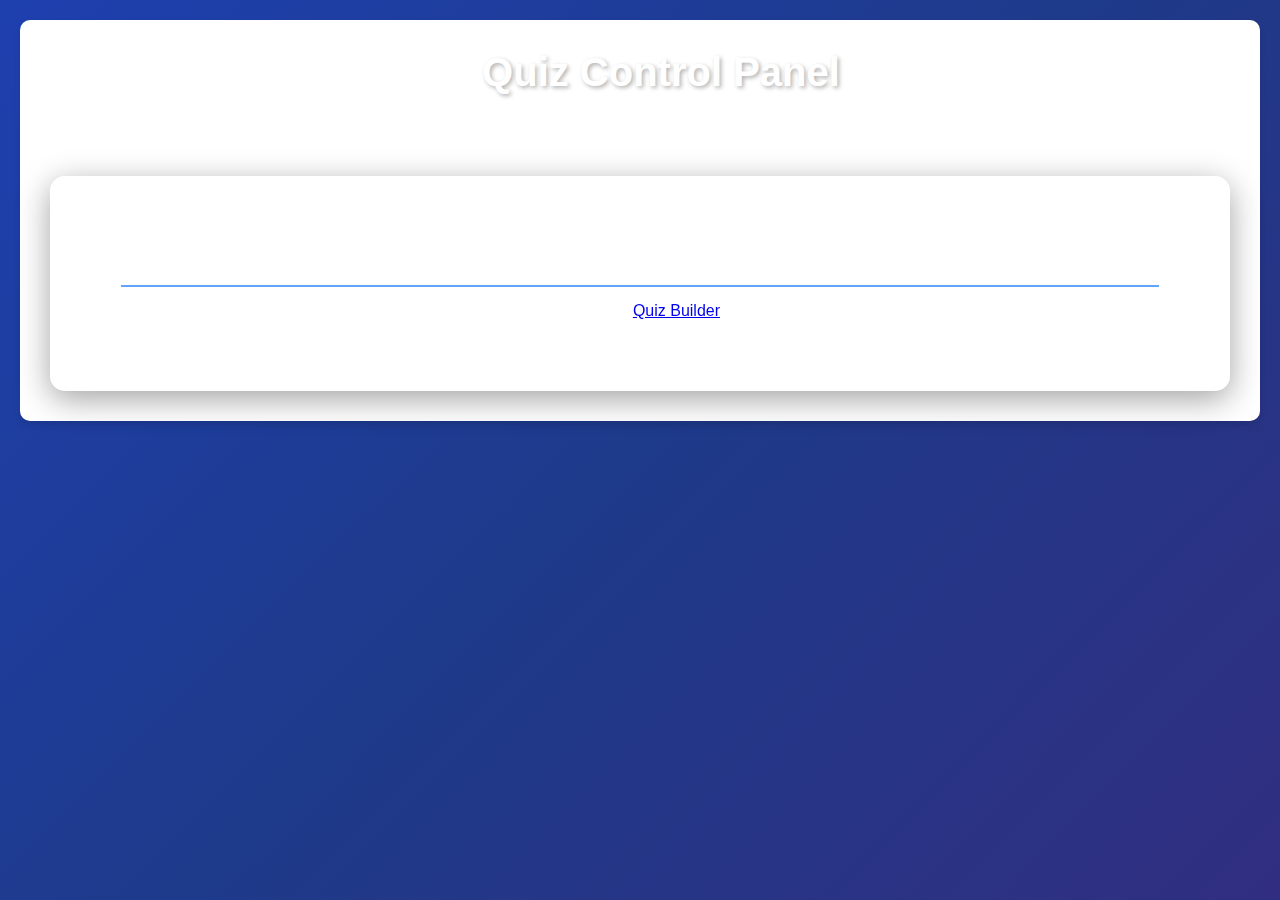
<file: web/quiz-control.html>
<!DOCTYPE html>
<html lang="en">
  <head>
    <meta charset="UTF-8" />
    <meta name="viewport" content="width=device-width, initial-scale=1.0" />
    <title>Quiz Control - Remote Classroom</title>
    <link rel="stylesheet" href="styles.css" />
    <style>
      * {
        margin: 0;
        padding: 0;
        box-sizing: border-box;
      }

      body {
        font-family: "Segoe UI", Tahoma, Geneva, Verdana, sans-serif;
        background: linear-gradient(
          135deg,
          #1e40af 0%,
          #1e3a8a 50%,
          #312e81 100%
        );
        min-height: 100vh;
        padding: 20px;
      }

      .container {
        max-width: 1400px;
        margin: 0 auto;
      }

      header {
        text-align: center;
        color: white;
        margin-bottom: 30px;
      }

      header h1 {
        font-size: 2.5em;
        margin-bottom: 10px;
        text-shadow: 2px 2px 4px rgba(0, 0, 0, 0.3);
      }

      nav {
        margin-top: 15px;
        display: flex;
        gap: 15px;
        justify-content: center;
        flex-wrap: wrap;
      }

      nav a {
        color: white;
        text-decoration: none;
        padding: 8px 16px;
        background: rgba(255, 255, 255, 0.1);
        backdrop-filter: blur(10px);
        border-radius: 8px;
        border: 1px solid rgba(255, 255, 255, 0.2);
        transition: all 0.3s;
      }

      nav a:hover {
        background: rgba(255, 255, 255, 0.2);
        transform: translateY(-2px);
      }

      .content {
        position: relative;
        z-index: 1;
      }

      .control-grid {
        display: grid;
        grid-template-columns: 2fr 1fr;
        gap: 20px;
        margin: 20px 0;
      }

      .panel {
        background: rgba(255, 255, 255, 0.15);
        backdrop-filter: blur(20px);
        -webkit-backdrop-filter: blur(20px);
        border: 1px solid rgba(255, 255, 255, 0.3);
        border-radius: 15px;
        padding: 30px;
        box-shadow: 0 8px 32px 0 rgba(0, 0, 0, 0.37);
        transition: all 0.3s ease;
      }

      .panel:hover {
        box-shadow: 0 8px 40px rgba(59, 130, 246, 0.4);
      }

      .panel h2 {
        margin-top: 0;
        padding-bottom: 10px;
        border-bottom: 2px solid #60a5fa;
        color: white;
      }

      .quiz-info {
        background: rgba(96, 165, 250, 0.2);
        backdrop-filter: blur(10px);
        border: 1px solid rgba(96, 165, 250, 0.3);
        padding: 15px;
        border-radius: 8px;
        margin: 15px 0;
      }

      .info-row {
        display: flex;
        justify-content: space-between;
        margin: 8px 0;
        color: white;
      }

      .info-label {
        font-weight: bold;
        color: rgba(255, 255, 255, 0.9);
      }

      .current-question {
        background: rgba(251, 191, 36, 0.2);
        border: 2px solid rgba(251, 191, 36, 0.5);
        backdrop-filter: blur(10px);
        border-radius: 12px;
        padding: 20px;
        margin: 15px 0;
      }

      .question-header {
        display: flex;
        justify-content: space-between;
        align-items: center;
        margin-bottom: 15px;
      }

      .question-number {
        font-size: 18px;
        font-weight: bold;
        color: white;
      }

      .timer {
        background: linear-gradient(135deg, #f44336 0%, #d32f2f 100%);
        color: white;
        padding: 8px 16px;
        border-radius: 20px;
        font-weight: bold;
        font-size: 16px;
      }

      .timer.warning {
        background: linear-gradient(135deg, #ff9800 0%, #f57c00 100%);
      }

      .timer.safe {
        background: linear-gradient(135deg, #4caf50 0%, #388e3c 100%);
      }

      .question-text {
        font-size: 18px;
        font-weight: bold;
        margin: 15px 0;
        color: white;
      }

      .options-display {
        display: grid;
        grid-template-columns: repeat(2, 1fr);
        gap: 10px;
        margin: 15px 0;
      }

      .option-display {
        padding: 12px;
        background: rgba(255, 255, 255, 0.1);
        backdrop-filter: blur(10px);
        border-radius: 6px;
        border: 2px solid rgba(255, 255, 255, 0.3);
        color: white;
      }

      .option-display.revealed-correct {
        background: rgba(16, 185, 129, 0.3);
        border-color: #10b981;
        font-weight: bold;
        color: #6ee7b7;
      }

      .btn {
        padding: 12px 25px;
        border: none;
        border-radius: 8px;
        font-size: 1em;
        font-weight: 600;
        cursor: pointer;
        transition: all 0.3s;
        color: white;
      }

      .btn:hover {
        transform: translateY(-2px) scale(1.02);
      }

      .btn:disabled {
        opacity: 0.5;
        cursor: not-allowed;
        transform: none;
      }

      .btn-primary {
        background: linear-gradient(135deg, #3b82f6 0%, #2563eb 100%);
      }

      .btn-primary:hover {
        box-shadow: 0 10px 30px rgba(59, 130, 246, 0.5);
      }

      .btn-success {
        background: linear-gradient(135deg, #10b981 0%, #059669 100%);
      }

      .btn-success:hover {
        box-shadow: 0 10px 30px rgba(16, 185, 129, 0.5);
      }

      .btn-danger {
        background: linear-gradient(135deg, #f44336 0%, #d32f2f 100%);
      }

      .btn-danger:hover {
        box-shadow: 0 10px 30px rgba(244, 67, 54, 0.5);
      }

      .control-buttons {
        display: flex;
        gap: 10px;
        margin: 20px 0;
        flex-wrap: wrap;
      }

      .control-buttons button {
        flex: 1;
        min-width: 120px;
      }

      .stats-grid {
        display: grid;
        grid-template-columns: repeat(2, 1fr);
        gap: 15px;
        margin: 15px 0;
      }

      .stat-card {
        background: rgba(255, 255, 255, 0.1);
        backdrop-filter: blur(10px);
        border: 1px solid rgba(255, 255, 255, 0.2);
        padding: 15px;
        border-radius: 8px;
        text-align: center;
      }

      .stat-value {
        font-size: 32px;
        font-weight: bold;
        color: #60a5fa;
      }

      .stat-label {
        color: rgba(255, 255, 255, 0.8);
        font-size: 14px;
        margin-top: 5px;
      }

      .answer-distribution {
        margin: 20px 0;
      }

      .answer-bar {
        margin: 10px 0;
      }

      .answer-bar-label {
        display: flex;
        justify-content: space-between;
        margin-bottom: 5px;
        font-size: 14px;
        color: white;
      }

      .answer-bar-fill {
        height: 30px;
        background: rgba(255, 255, 255, 0.1);
        backdrop-filter: blur(10px);
        border-radius: 6px;
        overflow: hidden;
        border: 1px solid rgba(255, 255, 255, 0.2);
      }

      .answer-bar-value {
        height: 100%;
        transition: width 0.3s;
        display: flex;
        align-items: center;
        justify-content: center;
        color: white;
        font-weight: bold;
        backdrop-filter: blur(5px);
      }

      .leaderboard {
        max-height: 400px;
        overflow-y: auto;
      }

      .leaderboard-item {
        display: flex;
        justify-content: space-between;
        align-items: center;
        padding: 10px;
        margin: 5px 0;
        background: rgba(255, 255, 255, 0.1);
        backdrop-filter: blur(10px);
        border-radius: 6px;
        border: 1px solid rgba(255, 255, 255, 0.2);
        color: white;
      }

      .leaderboard-item.top3 {
        background: rgba(251, 191, 36, 0.2);
        border: 2px solid rgba(251, 191, 36, 0.5);
      }

      .leaderboard-rank {
        font-weight: bold;
        min-width: 30px;
        font-size: 16px;
        color: #60a5fa;
      }

      .leaderboard-name {
        flex: 1;
      }

      .leaderboard-score {
        font-weight: bold;
        color: #10b981;
        font-size: 18px;
      }

      .status-indicator {
        display: inline-block;
        width: 10px;
        height: 10px;
        border-radius: 50%;
        margin-right: 5px;
      }

      .status-running {
        background: #4caf50;
        animation: pulse 1.5s infinite;
      }

      .status-paused {
        background: #ff9800;
      }

      .status-ended {
        background: #9e9e9e;
      }

      @keyframes pulse {
        0%,
        100% {
          opacity: 1;
        }
        50% {
          opacity: 0.5;
        }
      }

      .empty-state {
        text-align: center;
        padding: 40px;
        color: rgba(255, 255, 255, 0.8);
      }

      .empty-state h2 {
        color: white;
        margin-bottom: 15px;
      }

      .empty-state p {
        color: rgba(255, 255, 255, 0.7);
      }
    </style>
  </head>
  <body>
    <div class="container">
      <header>
        <h1
          style="
            display: flex;
            align-items: center;
            justify-content: center;
            gap: 10px;
          "
        >
          <svg width="32" height="32" fill="currentColor" viewBox="0 0 24 24">
            <path
              d="M21 3H3c-1.1 0-2 .9-2 2v14c0 1.1.9 2 2 2h18c1.1 0 2-.9 2-2V5c0-1.1-.9-2-2-2zM9 17H7v-7h2v7zm4 0h-2V7h2v10zm4 0h-2v-4h2v4z"
            />
          </svg>
          Quiz Control Panel
        </h1>
        <nav>
          <a href="index.html">Home</a>
          <a href="quiz-builder.html">Quiz Builder</a>
          <a href="instructor.html">Instructor</a>
        </nav>
      </header>

      <div class="content">
        <div id="noQuizState" class="panel" style="display: none">
          <div class="empty-state">
            <h2>No Active Quiz</h2>
            <p>
              Select a quiz from the
              <a href="quiz-builder.html">Quiz Builder</a> to launch it.
            </p>
          </div>
        </div>

        <div id="quizControl" class="control-grid" style="display: none">
          <!-- Left Panel: Current Question & Controls -->
          <div>
            <div class="panel">
              <h2>
                <span class="status-indicator status-running"></span>
                Quiz In Progress
              </h2>

              <div class="quiz-info" id="quizInfo">
                <!-- Quiz info will be loaded here -->
              </div>

              <div id="currentQuestion" class="current-question">
                <!-- Current question will be displayed here -->
              </div>

              <div class="control-buttons">
                <button
                  onclick="revealAnswer()"
                  class="btn btn-primary"
                  id="revealBtn"
                >
                  👁️ Reveal Answer
                </button>
                <button
                  onclick="nextQuestion()"
                  class="btn btn-primary"
                  id="nextBtn"
                >
                  ➡️ Next Question
                </button>
                <button onclick="endQuiz()" class="btn btn-danger" id="endBtn">
                  🛑 End Quiz
                </button>
              </div>

              <div class="panel" style="margin-top: 20px">
                <h3>Answer Distribution</h3>
                <div id="answerDistribution" class="answer-distribution">
                  <!-- Answer bars will be shown here -->
                </div>
              </div>
            </div>
          </div>

          <!-- Right Panel: Stats & Leaderboard -->
          <div>
            <div class="panel">
              <h2>Statistics</h2>
              <div class="stats-grid">
                <div class="stat-card">
                  <div class="stat-value" id="participantCount">0</div>
                  <div class="stat-label">Participants</div>
                </div>
                <div class="stat-card">
                  <div class="stat-value" id="responseCount">0</div>
                  <div class="stat-label">Responses</div>
                </div>
                <div class="stat-card">
                  <div class="stat-value" id="progressValue">0/0</div>
                  <div class="stat-label">Progress</div>
                </div>
                <div class="stat-card">
                  <div class="stat-value" id="timeRemaining">--</div>
                  <div class="stat-label">Time Left</div>
                </div>
              </div>
            </div>

            <div class="panel" style="margin-top: 20px">
              <h2>Live Leaderboard</h2>
              <div id="leaderboard" class="leaderboard">
                <!-- Leaderboard will be shown here -->
              </div>
            </div>
          </div>
        </div>
      </div>
    </div>

    <script>
      const API_BASE = "http://localhost:8090";
      let currentQuizId = null;
      let pollingInterval = null;

      // Get quiz ID from URL parameter
      window.onload = function () {
        const urlParams = new URLSearchParams(window.location.search);
        currentQuizId = urlParams.get("quizId");

        if (currentQuizId) {
          launchQuiz(currentQuizId);
        } else {
          document.getElementById("noQuizState").style.display = "block";
        }
      };

      async function launchQuiz(quizId) {
        try {
          const response = await fetch(
            `${API_BASE}/api/quizzes/${quizId}/launch`,
            {
              method: "POST",
            }
          );

          const data = await response.json();

          if (response.ok && data.success) {
            currentQuizId = quizId;
            document.getElementById("noQuizState").style.display = "none";
            document.getElementById("quizControl").style.display = "grid";

            // Start polling for status
            startPolling();
          } else {
            alert("Failed to launch quiz: " + (data.error || data.message));
          }
        } catch (error) {
          alert("Network error: " + error.message);
        }
      }

      function startPolling() {
        // Poll every 2 seconds
        pollingInterval = setInterval(updateStatus, 2000);
        updateStatus(); // Initial call
      }

      function stopPolling() {
        if (pollingInterval) {
          clearInterval(pollingInterval);
          pollingInterval = null;
        }
      }

      async function updateStatus() {
        if (!currentQuizId) return;

        try {
          const response = await fetch(
            `${API_BASE}/api/quizzes/${currentQuizId}/status`
          );
          const data = await response.json();

          if (response.ok) {
            displayStatus(data);
          }
        } catch (error) {
          console.error("Failed to update status:", error);
        }
      }

      function displayStatus(status) {
        // Update quiz info
        const quizInfo = document.getElementById("quizInfo");
        quizInfo.innerHTML = `
                <div class="info-row">
                    <span class="info-label">Quiz ID:</span>
                    <span>${status.quizId}</span>
                </div>
                <div class="info-row">
                    <span class="info-label">Progress:</span>
                    <span>${status.currentIndex + 1} / ${
          status.totalQuestions
        }</span>
                </div>
                <div class="info-row">
                    <span class="info-label">Participants:</span>
                    <span>${status.participantCount}</span>
                </div>
            `;

        // Update current question
        if (status.currentQuestion) {
          displayCurrentQuestion(status.currentQuestion, status.revealed);
        }

        // Update answer distribution
        displayAnswerDistribution(status.counts);

        // Update stats
        document.getElementById("participantCount").textContent =
          status.participantCount;
        document.getElementById("responseCount").textContent =
          status.counts.A + status.counts.B + status.counts.C + status.counts.D;
        document.getElementById("progressValue").textContent = `${
          status.currentIndex + 1
        }/${status.totalQuestions}`;

        // Update leaderboard
        displayLeaderboard(status.leaderboard || []);

        // Update button states
        document.getElementById("revealBtn").disabled = status.revealed;
        document.getElementById("nextBtn").disabled = !status.revealed;
      }

      function displayCurrentQuestion(question, revealed) {
        const container = document.getElementById("currentQuestion");

        const optionsHtml = question.options
          .map((opt, idx) => {
            const letter = String.fromCharCode(65 + idx);
            // Mark correct answer if revealed
            const isCorrect = false; // We don't have correct index from status endpoint yet
            return `
                    <div class="option-display ${
                      revealed && isCorrect ? "revealed-correct" : ""
                    }">
                        <strong>${letter})</strong> ${opt}
                    </div>
                `;
          })
          .join("");

        container.innerHTML = `
                <div class="question-header">
                    <span class="question-number">Question ${question.id}</span>
                    <span class="timer safe" id="timer">--:--</span>
                </div>
                <div class="question-text">${question.text}</div>
                <div class="options-display">
                    ${optionsHtml}
                </div>
            `;
      }

      function displayAnswerDistribution(counts) {
        const container = document.getElementById("answerDistribution");
        const total = counts.A + counts.B + counts.C + counts.D;

        const answers = ["A", "B", "C", "D"];
        const colors = ["#FF6384", "#36A2EB", "#FFCE56", "#4BC0C0"];

        container.innerHTML = answers
          .map((answer, idx) => {
            const count = counts[answer];
            const percentage = total > 0 ? (count / total) * 100 : 0;

            return `
                    <div class="answer-bar">
                        <div class="answer-bar-label">
                            <span><strong>${answer})</strong></span>
                            <span>${count} votes (${percentage.toFixed(
              1
            )}%)</span>
                        </div>
                        <div class="answer-bar-fill">
                            <div class="answer-bar-value" style="width: ${percentage}%; background: ${
              colors[idx]
            };">
                                ${count > 0 ? count : ""}
                            </div>
                        </div>
                    </div>
                `;
          })
          .join("");
      }

      function displayLeaderboard(leaderboard) {
        const container = document.getElementById("leaderboard");

        if (!leaderboard || leaderboard.length === 0) {
          container.innerHTML =
            '<div style="text-align: center; padding: 20px; color: rgba(255, 255, 255, 0.6);">No participants yet</div>';
          return;
        }

        container.innerHTML = leaderboard
          .map((entry, idx) => {
            const isTop3 = idx < 3;
            const medal =
              idx === 0 ? "🥇" : idx === 1 ? "🥈" : idx === 2 ? "🥉" : "";

            return `
              <div class="leaderboard-item ${isTop3 ? "top3" : ""}">
                <span class="leaderboard-rank">${medal || entry.rank}</span>
                <span class="leaderboard-name">${entry.name}</span>
                <span class="leaderboard-score">${entry.score}</span>
              </div>
            `;
          })
          .join("");
      }

      async function revealAnswer() {
        if (!currentQuizId) return;

        try {
          const response = await fetch(
            `${API_BASE}/api/quizzes/${currentQuizId}/revealCurrent`,
            {
              method: "POST",
            }
          );

          const data = await response.json();

          if (response.ok && data.success) {
            updateStatus(); // Refresh display
          } else {
            alert("Failed to reveal answer: " + (data.error || data.message));
          }
        } catch (error) {
          alert("Network error: " + error.message);
        }
      }

      async function nextQuestion() {
        if (!currentQuizId) return;

        try {
          const response = await fetch(
            `${API_BASE}/api/quizzes/${currentQuizId}/next`,
            {
              method: "POST",
            }
          );

          const data = await response.json();

          if (response.ok && data.success) {
            if (data.completed) {
              alert("Quiz completed!");
              stopPolling();
              window.location.href = "quiz-builder.html";
            } else {
              updateStatus(); // Refresh display
            }
          } else {
            alert("Failed to advance: " + (data.error || data.message));
          }
        } catch (error) {
          alert("Network error: " + error.message);
        }
      }

      async function endQuiz() {
        if (!currentQuizId) return;

        if (!confirm("Are you sure you want to end the quiz?")) {
          return;
        }

        try {
          const response = await fetch(
            `${API_BASE}/api/quizzes/${currentQuizId}/end`,
            {
              method: "POST",
            }
          );

          const data = await response.json();

          if (response.ok && data.success) {
            alert("Quiz ended successfully");
            stopPolling();
            window.location.href = "quiz-builder.html";
          } else {
            alert("Failed to end quiz: " + (data.error || data.message));
          }
        } catch (error) {
          alert("Network error: " + error.message);
        }
      }

      // Clean up polling on page unload
      window.onbeforeunload = function () {
        stopPolling();
      };
    </script>
  </body>
</html>
</file>
<file: web/styles.css>
/* TODO: Member 3 - Add CSS styling */

body {
    font-family: Arial, sans-serif;
    background: linear-gradient(135deg, #667eea 0%, #764ba2 100%);
    margin: 0;
    padding: 20px;
}

.container {
    max-width: 800px;
    margin: 0 auto;
    background: white;
    padding: 30px;
    border-radius: 10px;
    box-shadow: 0 4px 6px rgba(0,0,0,0.1);
}

.hidden {
    display: none;
}

/* TODO: Member 3 - Add more styles for buttons, forms, results, etc. */
</file>
